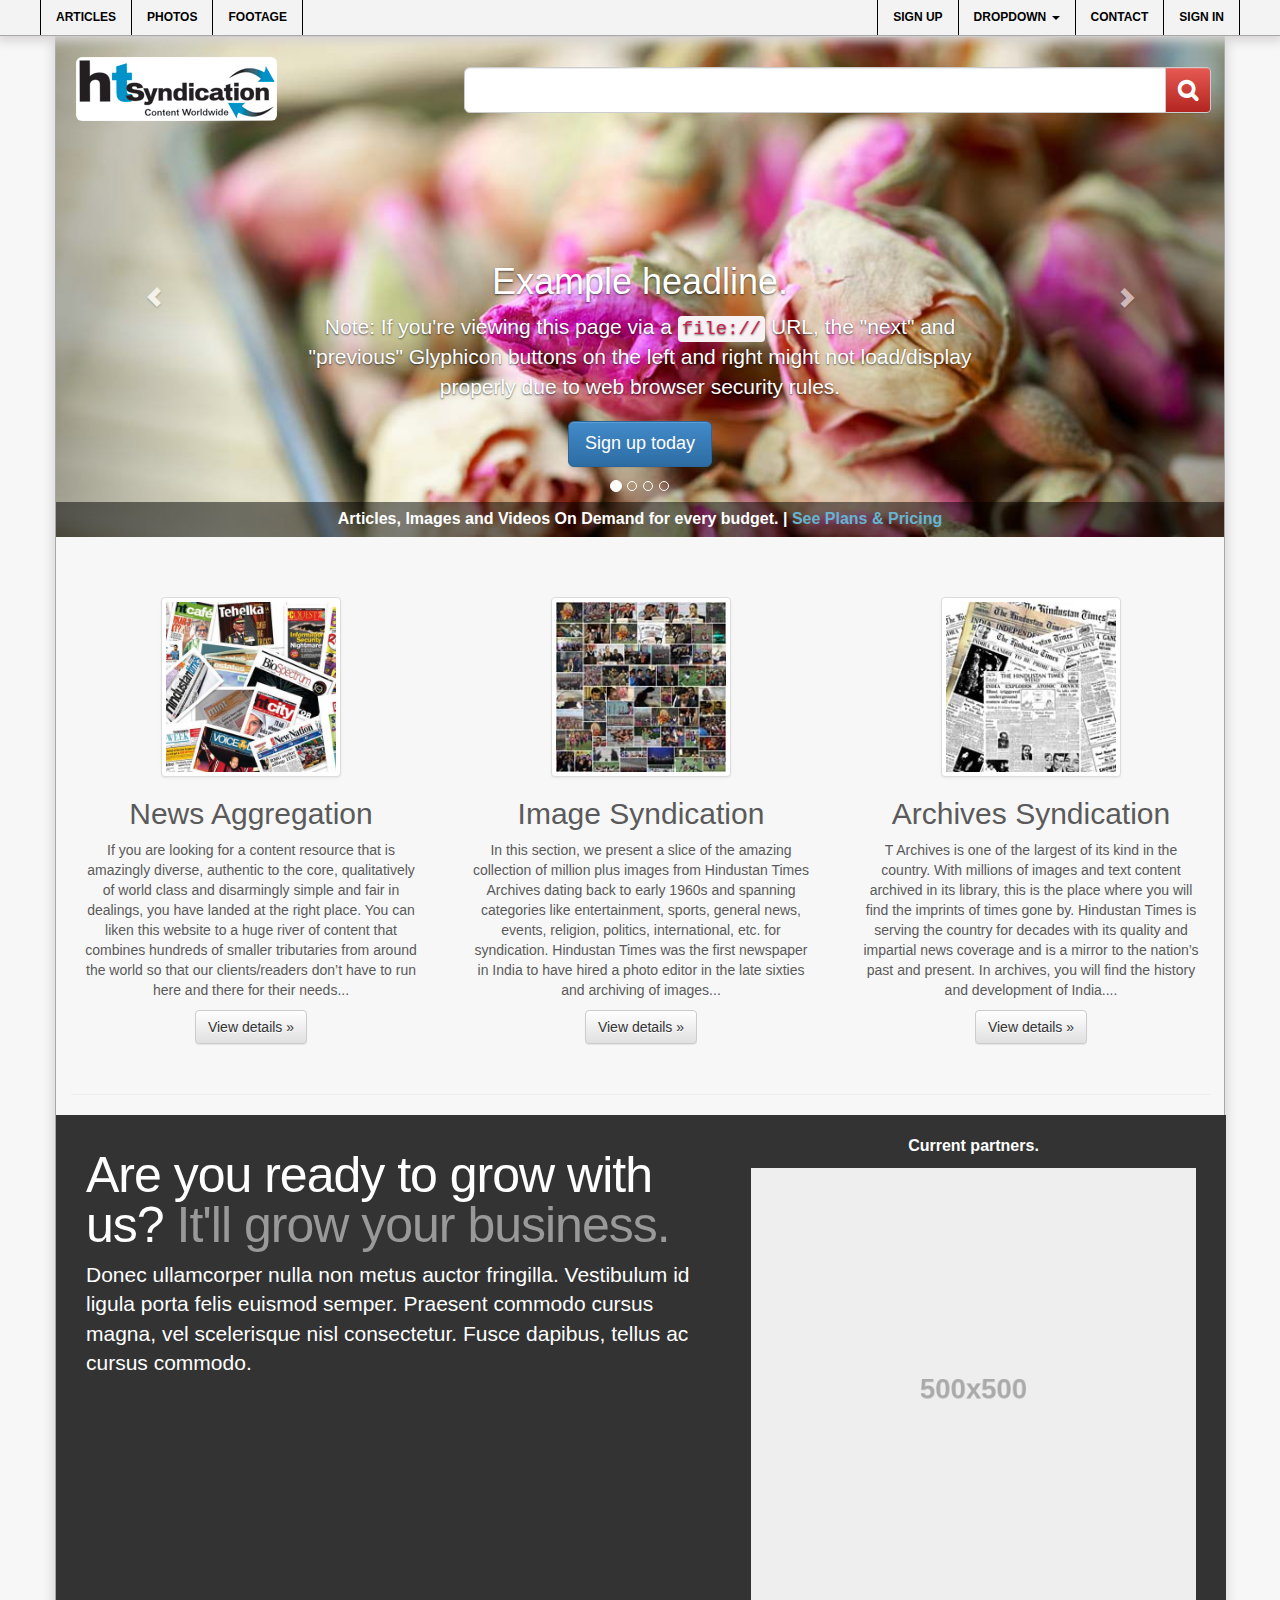
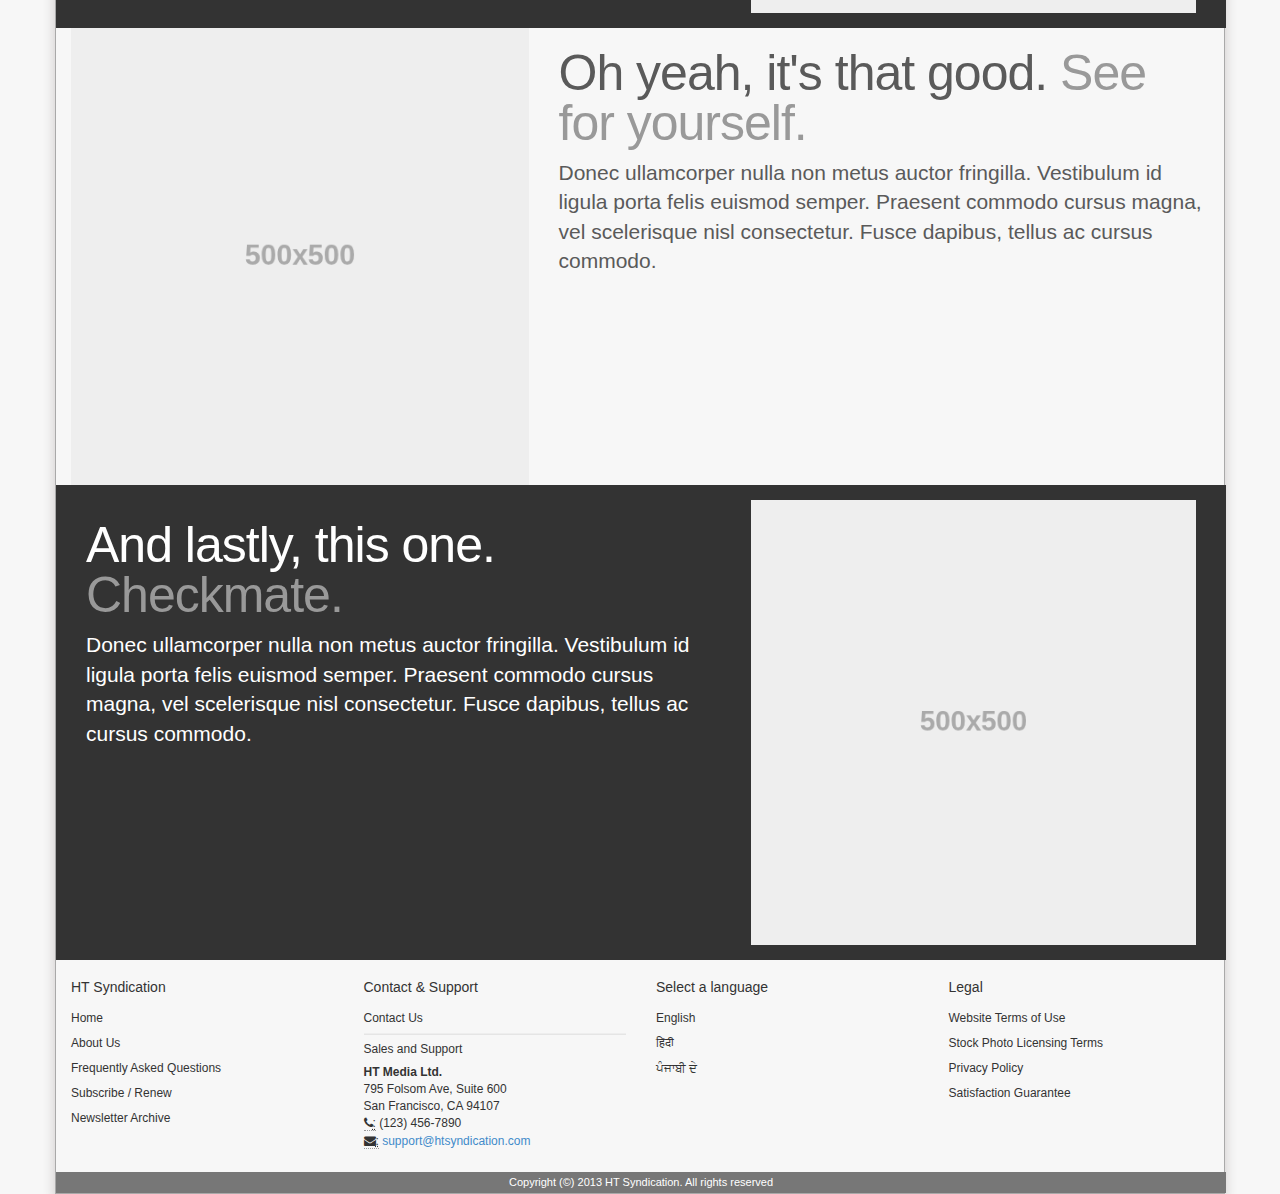
<file: index.html>
<!DOCTYPE html>
<html lang="en">
  <head>
    <meta charset="utf-8">
    <meta http-equiv="X-UA-Compatible" content="IE=edge">
    <meta name="viewport" content="width=device-width, initial-scale=1">
    <meta name="description" content="">
    <meta name="author" content="">
    <link rel="shortcut icon" href="ico/favicon.ico">
    <title>HT Syndication Template</title>

    <!-- Bootstrap core CSS -->
    <link href="css/bootstrap.css" rel="stylesheet">
		<link href="css/bootstrap-theme.css" rel="stylesheet" type="text/css">
		<link href="css/font-awesome.css" rel="stylesheet" type="text/css">

    <!-- HTML5 shim and Respond.js IE8 support of HTML5 elements and media queries -->
    <!--[if lt IE 9]>
      <script src="https://oss.maxcdn.com/libs/html5shiv/3.7.0/html5shiv.js"></script>
      <script src="https://oss.maxcdn.com/libs/respond.js/1.4.2/respond.min.js"></script>
    <![endif]-->

    <!-- Custom styles for this template -->
    <link href="css/main.css" rel="stylesheet">
  </head>
<!-- NAVBAR
================================================== -->
  <body>
    <div class="navbar-top-wrapper">
			<div class="navbar navbar-top-inverse navbar-static-top">
				<div class="container">
					<div class="navbar-header">
						<button type="button" class="navbar-toggle" data-toggle="collapse" data-target=".navbar-top-collapse">
							<span class="sr-only">Toggle navigation</span>
							<span class="icon-bar"></span>
							<span class="icon-bar"></span>
							<span class="icon-bar"></span>
						</button>
						<a class="navbar-brand visible-xs" href="#">TOP MENU</a>
					</div>
					<div class="navbar-top-collapse navbar-collapse collapse">
						<ul class="nav navbar-nav navbar-left c-types">
							<li><a href="inner.html">ARTICLES</a></li>
							<li><a href="#">PHOTOS</a></li>
							<li><a href="#">FOOTAGE</a></li>
						</ul>
						<ul class="nav navbar-nav navbar-right c-types">
							<li><a href="#about">SIGN UP</a></li>
							<li class="dropdown">
								<a href="#" class="dropdown-toggle" data-toggle="dropdown">DROPDOWN <b class="caret"></b></a>
								<ul class="dropdown-menu">
									<li><a href="#">Action</a></li>
									<li><a href="#">Another action</a></li>
									<li><a href="#">Something else here</a></li>
									<li class="divider"></li>
									<li class="dropdown-header">Nav header</li>
									<li><a href="#">Separated link</a></li>
									<li><a href="#">One more separated link</a></li>
								</ul>
							</li>
							<li><a href="#contact">CONTACT</a></li>
							<li><a href="#">SIGN IN</a></li>
						</ul>
					</div>
				</div>
			</div>
    </div>
		<div class="container body-container">
			<div class="row">
				<div class="col-lg-12">
					<div class="container logo-container">
						<div class="row">
							<div class="col-xs-12 col-sm-4 col-lg-4">
								<div class="logo"><a href="#"><img src="img/logo.png" class="img-rounded" /></a></div>
							</div><!-- /.col-lg-6 -->
							<div class="col-xs-11 col-sm-8 col-lg-8">
								<div class="input-group search-btn-group">
									<input type="text" class="form-control input-lg">
									<span class="input-group-btn">
										<button class="btn btn-default input-lg search-btn" type="button"><i class="fa fa-search"></i></button>
									</span>
								</div><!-- /input-group -->
							</div><!-- /.col-lg-6 -->
						</div><!-- /.row -->
					</div>
					
					<!-- Carousel
					================================================== -->
					<div id="myCarousel" class="carousel slide" data-ride="carousel">
						<!-- Indicators -->
						<ol class="carousel-indicators">
							<li data-target="#myCarousel" data-slide-to="0" class="active"></li>
							<li data-target="#myCarousel" data-slide-to="1"></li>
							<li data-target="#myCarousel" data-slide-to="2"></li>
							<li data-target="#myCarousel" data-slide-to="3"></li>
						</ol>
						<div class="carousel-footer-text">Articles, Images and Videos On Demand for every budget. | <a href="#">See Plans &amp; Pricing</a></div>
						<div class="carousel-inner">
							<div class="item active">
								<img src="img/slides/slide1.jpg" alt="First slide">
								<div class="container">
									<div class="carousel-caption">
										<h1>Example headline.</h1>
										<p>Note: If you're viewing this page via a <code>file://</code> URL, the "next" and "previous" Glyphicon buttons on the left and right might not load/display properly due to web browser security rules.</p>
										<p><a class="btn btn-lg btn-primary" href="#" role="button">Sign up today</a></p>
									</div>
								</div>
							</div>
							<div class="item">
								<img src="img/slides/slide2.jpg" alt="Second slide">
								<div class="container">
									<div class="carousel-caption">
										<h1>Another example headline.</h1>
										<p>Cras justo odio, dapibus ac facilisis in, egestas eget quam. Donec id elit non mi porta gravida at eget metus. Nullam id dolor id nibh ultricies vehicula ut id elit.</p>
										<p><a class="btn btn-lg btn-primary" href="#" role="button">Learn more</a></p>
									</div>
								</div>
							</div>
							<div class="item">
								<img src="img/slides/slide3.jpg" alt="Third slide">
								<div class="container">
									<div class="carousel-caption">
										<h1>One more for good measure.</h1>
										<p>Cras justo odio, dapibus ac facilisis in, egestas eget quam. Donec id elit non mi porta gravida at eget metus. Nullam id dolor id nibh ultricies vehicula ut id elit.</p>
										<p><a class="btn btn-lg btn-primary" href="#" role="button">Browse gallery</a></p>
									</div>
								</div>
							</div>
							<div class="item">
								<img src="img/slides/slide4.jpg" alt="Fourth slide">
								<div class="container">
									<div class="carousel-caption">
										<h1>One more for good measure.</h1>
										<p>Cras justo odio, dapibus ac facilisis in, egestas eget quam. Donec id elit non mi porta gravida at eget metus. Nullam id dolor id nibh ultricies vehicula ut id elit.</p>
										<p><a class="btn btn-lg btn-primary" href="#" role="button">Browse gallery</a></p>
									</div>
								</div>
							</div>
						</div>
						<a class="left carousel-control" href="#myCarousel" data-slide="prev"><span class="glyphicon glyphicon-chevron-left"></span></a>
						<a class="right carousel-control" href="#myCarousel" data-slide="next"><span class="glyphicon glyphicon-chevron-right"></span></a>
					</div><!-- /.carousel -->
				</div>
				<!--div class="row">
					<div class="col-lg-12">
						<div class="navbar-wrapper">
							<div class="container">
								<div class="navbar" role="navigation">
									<div class="navbar-header">
										<button type="button" class="navbar-toggle" style="color:#000000;" data-toggle="collapse" data-target=".body-navbar-collapse">
											<span class="sr-only">Toggle navigation</span>
											<span class="icon-bar"></span>
											<span class="icon-bar"></span>
											<span class="icon-bar"></span>
										</button>
										<a class="navbar-brand logo" href="#">HT Syndication</a>
									</div>
									<div class="body-navbar-collapse navbar-collapse collapse">
										<ul class="nav navbar-nav">
											<li class="active"><a href="#">Home</a></li>
											<li><a href="#about">About</a></li>
											<li><a href="#contact">Contact</a></li>
											<li class="dropdown">
												<a href="#" class="dropdown-toggle" data-toggle="dropdown">Dropdown <b class="caret"></b></a>
												<ul class="dropdown-menu">
													<li><a href="#">Action</a></li>
													<li><a href="#">Another action</a></li>
													<li><a href="#">Something else here</a></li>
													<li class="divider"></li>
													<li class="dropdown-header">Nav header</li>
													<li><a href="#">Separated link</a></li>
													<li><a href="#">One more separated link</a></li>
												</ul>
											</li>
										</ul>
									</div>
								</div>
							</div>
						</div>
					</div>
				</div-->
			</div>
	
			<!-- Marketing messaging and featurettes
			================================================== -->
			<!-- Wrap the rest of the page in another container to center all the content. -->
			<div class="container">
				<!-- Three columns of text below the carousel -->
				<div class="row marketing">
					<div class="col-lg-4">
						<img class="img-thumbnail big-menu-img" src="img/publication_collage.jpg" alt="News stories" title="News stories">
						<h2>News Aggregation</h2>
						<p>If you are looking for a content resource that is amazingly diverse, authentic to the core, qualitatively of world class and disarmingly simple and fair in dealings, you have landed at the right place. You can liken this website to a huge river of content that combines hundreds of smaller tributaries from around the world so that our clients/readers don’t have to run here and there for their needs...</p>
						<p><a class="btn btn-default" href="#" role="button">View details &raquo;</a></p>
					</div><!-- /.col-lg-4 -->
					<div class="col-lg-4">
						<img class="img-thumbnail big-menu-img" src="img/image-collarge-180.jpg" alt="Currnet Event Images" title="Currnet Event Images">
						<h2>Image Syndication</h2>
						<p>In this section, we present a slice of the amazing collection of million plus images from Hindustan Times Archives dating back to early 1960s and spanning categories like entertainment, sports, general news, events, religion, politics, international, etc. for syndication.
Hindustan Times was the first newspaper in India to have hired a photo editor in the late sixties and archiving of images...</p>
						<p><a class="btn btn-default" href="#" role="button">View details &raquo;</a></p>
					</div><!-- /.col-lg-4 -->
					<div class="col-lg-4">
						<img class="img-thumbnail big-menu-img" src="img/archive.jpg" alt="Archive News and Images" title="Archive News and Images">
						<h2>Archives Syndication</h2>
						<p>T Archives is one of the largest of its kind in the country. With millions of images and text content archived in its library, this is the place where you will find the imprints of times gone by. Hindustan Times is serving the country for decades with its quality and impartial news coverage and is a mirror to the nation’s past and present. In archives, you will find the history and development of India....</p>
						<p><a class="btn btn-default" href="#" role="button">View details &raquo;</a></p>
					</div><!-- /.col-lg-4 -->
				</div><!-- /.row -->
	
	
				<!-- START THE FEATURETTES -->
	
				<hr class="featurette-divider">
	
				<div class="row featurette">
					<div class="col-md-7">
						<h2 class="featurette-heading">Are you ready to grow with us? <span class="text-muted">It'll grow your business.</span></h2>
						<p class="lead">Donec ullamcorper nulla non metus auctor fringilla. Vestibulum id ligula porta felis euismod semper. Praesent commodo cursus magna, vel scelerisque nisl consectetur. Fusce dapibus, tellus ac cursus commodo.</p>
					</div>
					<div class="col-md-5">
						<div class="image-heading">Current partners.</div>
						<img class="featurette-image img-responsive" data-src="holder.js/500x500/auto" alt="Generic placeholder image">
					</div>
				</div>
	
				<div class="row">
					<div class="col-md-5">
						<img class="featurette-image img-responsive" data-src="holder.js/500x500/auto" alt="Generic placeholder image">
					</div>
					<div class="col-md-7">
						<h2 class="featurette-heading">Oh yeah, it's that good. <span class="text-muted">See for yourself.</span></h2>
						<p class="lead">Donec ullamcorper nulla non metus auctor fringilla. Vestibulum id ligula porta felis euismod semper. Praesent commodo cursus magna, vel scelerisque nisl consectetur. Fusce dapibus, tellus ac cursus commodo.</p>
					</div>
				</div>
	
				<div class="row featurette">
					<div class="col-md-7">
						<h2 class="featurette-heading">And lastly, this one. <span class="text-muted">Checkmate.</span></h2>
						<p class="lead">Donec ullamcorper nulla non metus auctor fringilla. Vestibulum id ligula porta felis euismod semper. Praesent commodo cursus magna, vel scelerisque nisl consectetur. Fusce dapibus, tellus ac cursus commodo.</p>
					</div>
					<div class="col-md-5">
						<img class="featurette-image img-responsive" data-src="holder.js/500x500/auto" alt="Generic placeholder image">
					</div>
				</div>
				<!-- /END THE FEATURETTES -->
				<!-- FOOTER -->
				<footer>
					<div class="row">
						<div class="col-sm-6 col-md-3">
							<h3 class="footer-title">HT Syndication</h3>
							<ul class="nav footer-nav">
								<li><a href="#">Home</a></li>
								<li><a href="#">About Us</a></li>
								<li><a href="#">Frequently Asked Questions</a></li>
								<li><a href="#">Subscribe / Renew</a></li>
								<li><a href="#">Newsletter Archive</a></li>
							</ul>
						</div>
						<div class="col-sm-6 col-md-3">
							<h3 class="footer-title">Contact &amp; Support</h3>
							<ul class="nav footer-nav">
								<li><a href="#">Contact Us</a></li>
								<li class="divider"><hr class="nav-divider" /></li>
								<li><a href="#">Sales and Support</a></li>
								<li>
									<address>
										<strong>HT Media Ltd.</strong><br>
										795 Folsom Ave, Suite 600<br>
										San Francisco, CA 94107<br>
										<abbr title="Phone"><i class="fa fa-phone"></i>:</abbr> (123) 456-7890<br>
										<abbr title="E-Mail"><i class="fa fa-envelope"></i>:</abbr> <a href="mailto:#">support@htsyndication.com</a>
									</address>
								</li>
							</ul>
						</div>
						<div class="col-sm-6 col-md-3">
							<h3 class="footer-title">Select a language</h3>
							<ul class="nav footer-nav">
								<li><a href="#">English</a></li>
								<li><a href="#">हिंदी</a></li>
								<li><a href="#">ਪੰਜਾਬੀ ਦੇ</a></li>
							</ul>
						</div>
						<div class="col-sm-6 col-md-3">
							<h3 class="footer-title">Legal</h3>
							<ul class="nav footer-nav">
								<li><a href="#">Website Terms of Use</a></li>
								<li><a href="#">Stock Photo Licensing Terms</a></li>
								<li><a href="#">Privacy Policy</a></li>
								<li><a href="#">Satisfaction Guarantee</a></li>
							</ul>
						</div>
					</div>
					<div class="row bottom-most-footer">
						<div class="col-sm-12"><p class="copyright text-center">Copyright (&copy;) 2013 HT Syndication. All rights reserved</p></div>
					</div>
				</footer>
	
			</div><!-- /.container -->
		</div>

    <!-- Bootstrap core JavaScript
    ================================================== -->
    <!-- Placed at the end of the document so the pages load faster -->
    <script src="https://code.jquery.com/jquery-1.10.2.min.js"></script>
    <script src="js/bootstrap.min.js"></script>
		<script src="js/docs.min.js"></script>
  </body>
</html>
</file>
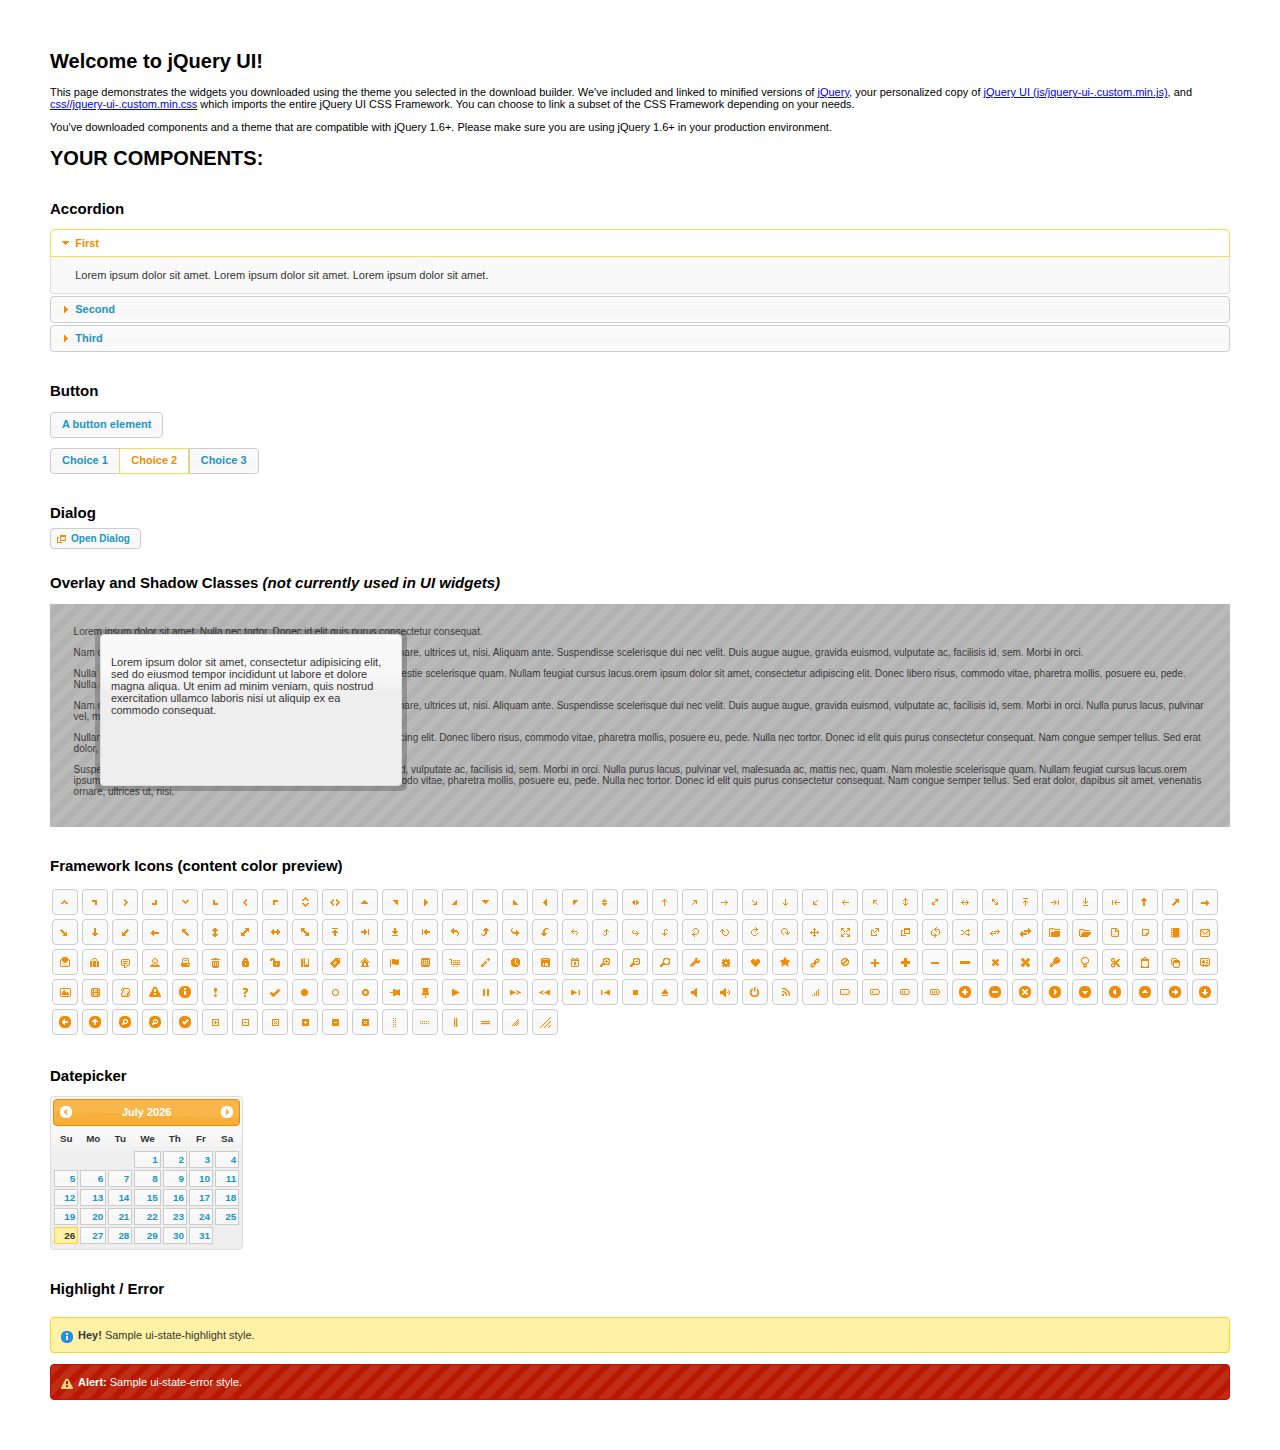
<file: sample/jquery-ui-1.9.2.custom/index.html>
<!doctype html>
<html lang="us">
<head>
	<meta charset="utf-8">
	<title>jQuery UI Example Page</title>
	<link href="css/ui-lightness/jquery-ui-1.9.2.custom.css" rel="stylesheet">
	<script src="js/jquery-1.8.3.js"></script>
	<script src="js/jquery-ui-1.9.2.custom.js"></script>
	<script>
	$(function() {
		
		$( "#accordion" ).accordion();
		

		

		
		$( "#button" ).button();
		$( "#radioset" ).buttonset();
		

		

		
		$( "#dialog" ).dialog({
			autoOpen: false,
			width: 400,
			buttons: [
				{
					text: "Ok",
					click: function() {
						$( this ).dialog( "close" );
					}
				},
				{
					text: "Cancel",
					click: function() {
						$( this ).dialog( "close" );
					}
				}
			]
		});

		// Link to open the dialog
		$( "#dialog-link" ).click(function( event ) {
			$( "#dialog" ).dialog( "open" );
			event.preventDefault();
		});
		

		
		$( "#datepicker" ).datepicker({
			inline: true
		});
		

		

		

		// Hover states on the static widgets
		$( "#dialog-link, #icons li" ).hover(
			function() {
				$( this ).addClass( "ui-state-hover" );
			},
			function() {
				$( this ).removeClass( "ui-state-hover" );
			}
		);
	});
	</script>
	<style>
	body{
		font: 62.5% "Trebuchet MS", sans-serif;
		margin: 50px;
	}
	.demoHeaders {
		margin-top: 2em;
	}
	#dialog-link {
		padding: .4em 1em .4em 20px;
		text-decoration: none;
		position: relative;
	}
	#dialog-link span.ui-icon {
		margin: 0 5px 0 0;
		position: absolute;
		left: .2em;
		top: 50%;
		margin-top: -8px;
	}
	#icons {
		margin: 0;
		padding: 0;
	}
	#icons li {
		margin: 2px;
		position: relative;
		padding: 4px 0;
		cursor: pointer;
		float: left;
		list-style: none;
	}
	#icons span.ui-icon {
		float: left;
		margin: 0 4px;
	}
	.fakewindowcontain .ui-widget-overlay {
		position: absolute;
	}
	</style>
</head>
<body>

<h1>Welcome to jQuery UI!</h1>

<div class="ui-widget">
	<p>This page demonstrates the widgets you downloaded using the theme you selected in the download builder. We've included and linked to minified versions of <a href="js/jquery-1.8.3.js">jQuery</a>, your personalized copy of <a href="js/jquery-ui-.custom.min.js">jQuery UI (js/jquery-ui-.custom.min.js)</a>, and <a href="css//jquery-ui-.custom.min.css">css//jquery-ui-.custom.min.css</a> which imports the entire jQuery UI CSS Framework. You can choose to link a subset of the CSS Framework depending on your needs. </p>
	<p>You've downloaded components and a theme that are compatible with jQuery 1.6+. Please make sure you are using jQuery 1.6+ in your production environment.</p>
</div>

<h1>YOUR COMPONENTS:</h1>


<!-- Accordion -->
<h2 class="demoHeaders">Accordion</h2>
<div id="accordion">
	<h3>First</h3>
	<div>Lorem ipsum dolor sit amet. Lorem ipsum dolor sit amet. Lorem ipsum dolor sit amet.</div>
	<h3>Second</h3>
	<div>Phasellus mattis tincidunt nibh.</div>
	<h3>Third</h3>
	<div>Nam dui erat, auctor a, dignissim quis.</div>
</div>





<!-- Button -->
<h2 class="demoHeaders">Button</h2>
<button id="button">A button element</button>
<form style="margin-top: 1em;">
	<div id="radioset">
		<input type="radio" id="radio1" name="radio"><label for="radio1">Choice 1</label>
		<input type="radio" id="radio2" name="radio" checked="checked"><label for="radio2">Choice 2</label>
		<input type="radio" id="radio3" name="radio"><label for="radio3">Choice 3</label>
	</div>
</form>





<!-- Dialog NOTE: Dialog is not generated by UI in this demo so it can be visually styled in themeroller-->
<h2 class="demoHeaders">Dialog</h2>
<p><a href="#" id="dialog-link" class="ui-state-default ui-corner-all"><span class="ui-icon ui-icon-newwin"></span>Open Dialog</a></p>

<h2 class="demoHeaders">Overlay and Shadow Classes <em>(not currently used in UI widgets)</em></h2>
<div style="position: relative; width: 96%; height: 200px; padding:1% 2%; overflow:hidden;" class="fakewindowcontain">
	<p>Lorem ipsum dolor sit amet,  Nulla nec tortor. Donec id elit quis purus consectetur consequat. </p><p>Nam congue semper tellus. Sed erat dolor, dapibus sit amet, venenatis ornare, ultrices ut, nisi. Aliquam ante. Suspendisse scelerisque dui nec velit. Duis augue augue, gravida euismod, vulputate ac, facilisis id, sem. Morbi in orci. </p><p>Nulla purus lacus, pulvinar vel, malesuada ac, mattis nec, quam. Nam molestie scelerisque quam. Nullam feugiat cursus lacus.orem ipsum dolor sit amet, consectetur adipiscing elit. Donec libero risus, commodo vitae, pharetra mollis, posuere eu, pede. Nulla nec tortor. Donec id elit quis purus consectetur consequat. </p><p>Nam congue semper tellus. Sed erat dolor, dapibus sit amet, venenatis ornare, ultrices ut, nisi. Aliquam ante. Suspendisse scelerisque dui nec velit. Duis augue augue, gravida euismod, vulputate ac, facilisis id, sem. Morbi in orci. Nulla purus lacus, pulvinar vel, malesuada ac, mattis nec, quam. Nam molestie scelerisque quam. </p><p>Nullam feugiat cursus lacus.orem ipsum dolor sit amet, consectetur adipiscing elit. Donec libero risus, commodo vitae, pharetra mollis, posuere eu, pede. Nulla nec tortor. Donec id elit quis purus consectetur consequat. Nam congue semper tellus. Sed erat dolor, dapibus sit amet, venenatis ornare, ultrices ut, nisi. Aliquam ante. </p><p>Suspendisse scelerisque dui nec velit. Duis augue augue, gravida euismod, vulputate ac, facilisis id, sem. Morbi in orci. Nulla purus lacus, pulvinar vel, malesuada ac, mattis nec, quam. Nam molestie scelerisque quam. Nullam feugiat cursus lacus.orem ipsum dolor sit amet, consectetur adipiscing elit. Donec libero risus, commodo vitae, pharetra mollis, posuere eu, pede. Nulla nec tortor. Donec id elit quis purus consectetur consequat. Nam congue semper tellus. Sed erat dolor, dapibus sit amet, venenatis ornare, ultrices ut, nisi. </p>

	<!-- ui-dialog -->
	<div class="ui-overlay"><div class="ui-widget-overlay"></div><div class="ui-widget-shadow ui-corner-all" style="width: 302px; height: 152px; position: absolute; left: 50px; top: 30px;"></div></div>
	<div style="position: absolute; width: 280px; height: 130px;left: 50px; top: 30px; padding: 10px;" class="ui-widget ui-widget-content ui-corner-all">
		<div class="ui-dialog-content ui-widget-content" style="background: none; border: 0;">
			<p>Lorem ipsum dolor sit amet, consectetur adipisicing elit, sed do eiusmod tempor incididunt ut labore et dolore magna aliqua. Ut enim ad minim veniam, quis nostrud exercitation ullamco laboris nisi ut aliquip ex ea commodo consequat.</p>
		</div>
	</div>

</div>

<!-- ui-dialog -->
<div id="dialog" title="Dialog Title">
	<p>Lorem ipsum dolor sit amet, consectetur adipisicing elit, sed do eiusmod tempor incididunt ut labore et dolore magna aliqua. Ut enim ad minim veniam, quis nostrud exercitation ullamco laboris nisi ut aliquip ex ea commodo consequat.</p>
</div>



<h2 class="demoHeaders">Framework Icons (content color preview)</h2>
<ul id="icons" class="ui-widget ui-helper-clearfix">
	<li class="ui-state-default ui-corner-all" title=".ui-icon-carat-1-n"><span class="ui-icon ui-icon-carat-1-n"></span></li>
	<li class="ui-state-default ui-corner-all" title=".ui-icon-carat-1-ne"><span class="ui-icon ui-icon-carat-1-ne"></span></li>
	<li class="ui-state-default ui-corner-all" title=".ui-icon-carat-1-e"><span class="ui-icon ui-icon-carat-1-e"></span></li>
	<li class="ui-state-default ui-corner-all" title=".ui-icon-carat-1-se"><span class="ui-icon ui-icon-carat-1-se"></span></li>
	<li class="ui-state-default ui-corner-all" title=".ui-icon-carat-1-s"><span class="ui-icon ui-icon-carat-1-s"></span></li>
	<li class="ui-state-default ui-corner-all" title=".ui-icon-carat-1-sw"><span class="ui-icon ui-icon-carat-1-sw"></span></li>
	<li class="ui-state-default ui-corner-all" title=".ui-icon-carat-1-w"><span class="ui-icon ui-icon-carat-1-w"></span></li>
	<li class="ui-state-default ui-corner-all" title=".ui-icon-carat-1-nw"><span class="ui-icon ui-icon-carat-1-nw"></span></li>
	<li class="ui-state-default ui-corner-all" title=".ui-icon-carat-2-n-s"><span class="ui-icon ui-icon-carat-2-n-s"></span></li>
	<li class="ui-state-default ui-corner-all" title=".ui-icon-carat-2-e-w"><span class="ui-icon ui-icon-carat-2-e-w"></span></li>
	<li class="ui-state-default ui-corner-all" title=".ui-icon-triangle-1-n"><span class="ui-icon ui-icon-triangle-1-n"></span></li>
	<li class="ui-state-default ui-corner-all" title=".ui-icon-triangle-1-ne"><span class="ui-icon ui-icon-triangle-1-ne"></span></li>
	<li class="ui-state-default ui-corner-all" title=".ui-icon-triangle-1-e"><span class="ui-icon ui-icon-triangle-1-e"></span></li>
	<li class="ui-state-default ui-corner-all" title=".ui-icon-triangle-1-se"><span class="ui-icon ui-icon-triangle-1-se"></span></li>
	<li class="ui-state-default ui-corner-all" title=".ui-icon-triangle-1-s"><span class="ui-icon ui-icon-triangle-1-s"></span></li>
	<li class="ui-state-default ui-corner-all" title=".ui-icon-triangle-1-sw"><span class="ui-icon ui-icon-triangle-1-sw"></span></li>
	<li class="ui-state-default ui-corner-all" title=".ui-icon-triangle-1-w"><span class="ui-icon ui-icon-triangle-1-w"></span></li>
	<li class="ui-state-default ui-corner-all" title=".ui-icon-triangle-1-nw"><span class="ui-icon ui-icon-triangle-1-nw"></span></li>
	<li class="ui-state-default ui-corner-all" title=".ui-icon-triangle-2-n-s"><span class="ui-icon ui-icon-triangle-2-n-s"></span></li>
	<li class="ui-state-default ui-corner-all" title=".ui-icon-triangle-2-e-w"><span class="ui-icon ui-icon-triangle-2-e-w"></span></li>
	<li class="ui-state-default ui-corner-all" title=".ui-icon-arrow-1-n"><span class="ui-icon ui-icon-arrow-1-n"></span></li>
	<li class="ui-state-default ui-corner-all" title=".ui-icon-arrow-1-ne"><span class="ui-icon ui-icon-arrow-1-ne"></span></li>
	<li class="ui-state-default ui-corner-all" title=".ui-icon-arrow-1-e"><span class="ui-icon ui-icon-arrow-1-e"></span></li>
	<li class="ui-state-default ui-corner-all" title=".ui-icon-arrow-1-se"><span class="ui-icon ui-icon-arrow-1-se"></span></li>
	<li class="ui-state-default ui-corner-all" title=".ui-icon-arrow-1-s"><span class="ui-icon ui-icon-arrow-1-s"></span></li>
	<li class="ui-state-default ui-corner-all" title=".ui-icon-arrow-1-sw"><span class="ui-icon ui-icon-arrow-1-sw"></span></li>
	<li class="ui-state-default ui-corner-all" title=".ui-icon-arrow-1-w"><span class="ui-icon ui-icon-arrow-1-w"></span></li>
	<li class="ui-state-default ui-corner-all" title=".ui-icon-arrow-1-nw"><span class="ui-icon ui-icon-arrow-1-nw"></span></li>
	<li class="ui-state-default ui-corner-all" title=".ui-icon-arrow-2-n-s"><span class="ui-icon ui-icon-arrow-2-n-s"></span></li>
	<li class="ui-state-default ui-corner-all" title=".ui-icon-arrow-2-ne-sw"><span class="ui-icon ui-icon-arrow-2-ne-sw"></span></li>
	<li class="ui-state-default ui-corner-all" title=".ui-icon-arrow-2-e-w"><span class="ui-icon ui-icon-arrow-2-e-w"></span></li>
	<li class="ui-state-default ui-corner-all" title=".ui-icon-arrow-2-se-nw"><span class="ui-icon ui-icon-arrow-2-se-nw"></span></li>
	<li class="ui-state-default ui-corner-all" title=".ui-icon-arrowstop-1-n"><span class="ui-icon ui-icon-arrowstop-1-n"></span></li>
	<li class="ui-state-default ui-corner-all" title=".ui-icon-arrowstop-1-e"><span class="ui-icon ui-icon-arrowstop-1-e"></span></li>
	<li class="ui-state-default ui-corner-all" title=".ui-icon-arrowstop-1-s"><span class="ui-icon ui-icon-arrowstop-1-s"></span></li>
	<li class="ui-state-default ui-corner-all" title=".ui-icon-arrowstop-1-w"><span class="ui-icon ui-icon-arrowstop-1-w"></span></li>
	<li class="ui-state-default ui-corner-all" title=".ui-icon-arrowthick-1-n"><span class="ui-icon ui-icon-arrowthick-1-n"></span></li>
	<li class="ui-state-default ui-corner-all" title=".ui-icon-arrowthick-1-ne"><span class="ui-icon ui-icon-arrowthick-1-ne"></span></li>
	<li class="ui-state-default ui-corner-all" title=".ui-icon-arrowthick-1-e"><span class="ui-icon ui-icon-arrowthick-1-e"></span></li>
	<li class="ui-state-default ui-corner-all" title=".ui-icon-arrowthick-1-se"><span class="ui-icon ui-icon-arrowthick-1-se"></span></li>
	<li class="ui-state-default ui-corner-all" title=".ui-icon-arrowthick-1-s"><span class="ui-icon ui-icon-arrowthick-1-s"></span></li>
	<li class="ui-state-default ui-corner-all" title=".ui-icon-arrowthick-1-sw"><span class="ui-icon ui-icon-arrowthick-1-sw"></span></li>
	<li class="ui-state-default ui-corner-all" title=".ui-icon-arrowthick-1-w"><span class="ui-icon ui-icon-arrowthick-1-w"></span></li>
	<li class="ui-state-default ui-corner-all" title=".ui-icon-arrowthick-1-nw"><span class="ui-icon ui-icon-arrowthick-1-nw"></span></li>
	<li class="ui-state-default ui-corner-all" title=".ui-icon-arrowthick-2-n-s"><span class="ui-icon ui-icon-arrowthick-2-n-s"></span></li>
	<li class="ui-state-default ui-corner-all" title=".ui-icon-arrowthick-2-ne-sw"><span class="ui-icon ui-icon-arrowthick-2-ne-sw"></span></li>
	<li class="ui-state-default ui-corner-all" title=".ui-icon-arrowthick-2-e-w"><span class="ui-icon ui-icon-arrowthick-2-e-w"></span></li>
	<li class="ui-state-default ui-corner-all" title=".ui-icon-arrowthick-2-se-nw"><span class="ui-icon ui-icon-arrowthick-2-se-nw"></span></li>
	<li class="ui-state-default ui-corner-all" title=".ui-icon-arrowthickstop-1-n"><span class="ui-icon ui-icon-arrowthickstop-1-n"></span></li>
	<li class="ui-state-default ui-corner-all" title=".ui-icon-arrowthickstop-1-e"><span class="ui-icon ui-icon-arrowthickstop-1-e"></span></li>
	<li class="ui-state-default ui-corner-all" title=".ui-icon-arrowthickstop-1-s"><span class="ui-icon ui-icon-arrowthickstop-1-s"></span></li>
	<li class="ui-state-default ui-corner-all" title=".ui-icon-arrowthickstop-1-w"><span class="ui-icon ui-icon-arrowthickstop-1-w"></span></li>
	<li class="ui-state-default ui-corner-all" title=".ui-icon-arrowreturnthick-1-w"><span class="ui-icon ui-icon-arrowreturnthick-1-w"></span></li>
	<li class="ui-state-default ui-corner-all" title=".ui-icon-arrowreturnthick-1-n"><span class="ui-icon ui-icon-arrowreturnthick-1-n"></span></li>
	<li class="ui-state-default ui-corner-all" title=".ui-icon-arrowreturnthick-1-e"><span class="ui-icon ui-icon-arrowreturnthick-1-e"></span></li>
	<li class="ui-state-default ui-corner-all" title=".ui-icon-arrowreturnthick-1-s"><span class="ui-icon ui-icon-arrowreturnthick-1-s"></span></li>
	<li class="ui-state-default ui-corner-all" title=".ui-icon-arrowreturn-1-w"><span class="ui-icon ui-icon-arrowreturn-1-w"></span></li>
	<li class="ui-state-default ui-corner-all" title=".ui-icon-arrowreturn-1-n"><span class="ui-icon ui-icon-arrowreturn-1-n"></span></li>
	<li class="ui-state-default ui-corner-all" title=".ui-icon-arrowreturn-1-e"><span class="ui-icon ui-icon-arrowreturn-1-e"></span></li>
	<li class="ui-state-default ui-corner-all" title=".ui-icon-arrowreturn-1-s"><span class="ui-icon ui-icon-arrowreturn-1-s"></span></li>
	<li class="ui-state-default ui-corner-all" title=".ui-icon-arrowrefresh-1-w"><span class="ui-icon ui-icon-arrowrefresh-1-w"></span></li>
	<li class="ui-state-default ui-corner-all" title=".ui-icon-arrowrefresh-1-n"><span class="ui-icon ui-icon-arrowrefresh-1-n"></span></li>
	<li class="ui-state-default ui-corner-all" title=".ui-icon-arrowrefresh-1-e"><span class="ui-icon ui-icon-arrowrefresh-1-e"></span></li>
	<li class="ui-state-default ui-corner-all" title=".ui-icon-arrowrefresh-1-s"><span class="ui-icon ui-icon-arrowrefresh-1-s"></span></li>
	<li class="ui-state-default ui-corner-all" title=".ui-icon-arrow-4"><span class="ui-icon ui-icon-arrow-4"></span></li>
	<li class="ui-state-default ui-corner-all" title=".ui-icon-arrow-4-diag"><span class="ui-icon ui-icon-arrow-4-diag"></span></li>
	<li class="ui-state-default ui-corner-all" title=".ui-icon-extlink"><span class="ui-icon ui-icon-extlink"></span></li>
	<li class="ui-state-default ui-corner-all" title=".ui-icon-newwin"><span class="ui-icon ui-icon-newwin"></span></li>
	<li class="ui-state-default ui-corner-all" title=".ui-icon-refresh"><span class="ui-icon ui-icon-refresh"></span></li>
	<li class="ui-state-default ui-corner-all" title=".ui-icon-shuffle"><span class="ui-icon ui-icon-shuffle"></span></li>
	<li class="ui-state-default ui-corner-all" title=".ui-icon-transfer-e-w"><span class="ui-icon ui-icon-transfer-e-w"></span></li>
	<li class="ui-state-default ui-corner-all" title=".ui-icon-transferthick-e-w"><span class="ui-icon ui-icon-transferthick-e-w"></span></li>
	<li class="ui-state-default ui-corner-all" title=".ui-icon-folder-collapsed"><span class="ui-icon ui-icon-folder-collapsed"></span></li>
	<li class="ui-state-default ui-corner-all" title=".ui-icon-folder-open"><span class="ui-icon ui-icon-folder-open"></span></li>
	<li class="ui-state-default ui-corner-all" title=".ui-icon-document"><span class="ui-icon ui-icon-document"></span></li>
	<li class="ui-state-default ui-corner-all" title=".ui-icon-document-b"><span class="ui-icon ui-icon-document-b"></span></li>
	<li class="ui-state-default ui-corner-all" title=".ui-icon-note"><span class="ui-icon ui-icon-note"></span></li>
	<li class="ui-state-default ui-corner-all" title=".ui-icon-mail-closed"><span class="ui-icon ui-icon-mail-closed"></span></li>
	<li class="ui-state-default ui-corner-all" title=".ui-icon-mail-open"><span class="ui-icon ui-icon-mail-open"></span></li>
	<li class="ui-state-default ui-corner-all" title=".ui-icon-suitcase"><span class="ui-icon ui-icon-suitcase"></span></li>
	<li class="ui-state-default ui-corner-all" title=".ui-icon-comment"><span class="ui-icon ui-icon-comment"></span></li>
	<li class="ui-state-default ui-corner-all" title=".ui-icon-person"><span class="ui-icon ui-icon-person"></span></li>
	<li class="ui-state-default ui-corner-all" title=".ui-icon-print"><span class="ui-icon ui-icon-print"></span></li>
	<li class="ui-state-default ui-corner-all" title=".ui-icon-trash"><span class="ui-icon ui-icon-trash"></span></li>
	<li class="ui-state-default ui-corner-all" title=".ui-icon-locked"><span class="ui-icon ui-icon-locked"></span></li>
	<li class="ui-state-default ui-corner-all" title=".ui-icon-unlocked"><span class="ui-icon ui-icon-unlocked"></span></li>
	<li class="ui-state-default ui-corner-all" title=".ui-icon-bookmark"><span class="ui-icon ui-icon-bookmark"></span></li>
	<li class="ui-state-default ui-corner-all" title=".ui-icon-tag"><span class="ui-icon ui-icon-tag"></span></li>
	<li class="ui-state-default ui-corner-all" title=".ui-icon-home"><span class="ui-icon ui-icon-home"></span></li>
	<li class="ui-state-default ui-corner-all" title=".ui-icon-flag"><span class="ui-icon ui-icon-flag"></span></li>
	<li class="ui-state-default ui-corner-all" title=".ui-icon-calculator"><span class="ui-icon ui-icon-calculator"></span></li>
	<li class="ui-state-default ui-corner-all" title=".ui-icon-cart"><span class="ui-icon ui-icon-cart"></span></li>
	<li class="ui-state-default ui-corner-all" title=".ui-icon-pencil"><span class="ui-icon ui-icon-pencil"></span></li>
	<li class="ui-state-default ui-corner-all" title=".ui-icon-clock"><span class="ui-icon ui-icon-clock"></span></li>
	<li class="ui-state-default ui-corner-all" title=".ui-icon-disk"><span class="ui-icon ui-icon-disk"></span></li>
	<li class="ui-state-default ui-corner-all" title=".ui-icon-calendar"><span class="ui-icon ui-icon-calendar"></span></li>
	<li class="ui-state-default ui-corner-all" title=".ui-icon-zoomin"><span class="ui-icon ui-icon-zoomin"></span></li>
	<li class="ui-state-default ui-corner-all" title=".ui-icon-zoomout"><span class="ui-icon ui-icon-zoomout"></span></li>
	<li class="ui-state-default ui-corner-all" title=".ui-icon-search"><span class="ui-icon ui-icon-search"></span></li>
	<li class="ui-state-default ui-corner-all" title=".ui-icon-wrench"><span class="ui-icon ui-icon-wrench"></span></li>
	<li class="ui-state-default ui-corner-all" title=".ui-icon-gear"><span class="ui-icon ui-icon-gear"></span></li>
	<li class="ui-state-default ui-corner-all" title=".ui-icon-heart"><span class="ui-icon ui-icon-heart"></span></li>
	<li class="ui-state-default ui-corner-all" title=".ui-icon-star"><span class="ui-icon ui-icon-star"></span></li>
	<li class="ui-state-default ui-corner-all" title=".ui-icon-link"><span class="ui-icon ui-icon-link"></span></li>
	<li class="ui-state-default ui-corner-all" title=".ui-icon-cancel"><span class="ui-icon ui-icon-cancel"></span></li>
	<li class="ui-state-default ui-corner-all" title=".ui-icon-plus"><span class="ui-icon ui-icon-plus"></span></li>
	<li class="ui-state-default ui-corner-all" title=".ui-icon-plusthick"><span class="ui-icon ui-icon-plusthick"></span></li>
	<li class="ui-state-default ui-corner-all" title=".ui-icon-minus"><span class="ui-icon ui-icon-minus"></span></li>
	<li class="ui-state-default ui-corner-all" title=".ui-icon-minusthick"><span class="ui-icon ui-icon-minusthick"></span></li>
	<li class="ui-state-default ui-corner-all" title=".ui-icon-close"><span class="ui-icon ui-icon-close"></span></li>
	<li class="ui-state-default ui-corner-all" title=".ui-icon-closethick"><span class="ui-icon ui-icon-closethick"></span></li>
	<li class="ui-state-default ui-corner-all" title=".ui-icon-key"><span class="ui-icon ui-icon-key"></span></li>
	<li class="ui-state-default ui-corner-all" title=".ui-icon-lightbulb"><span class="ui-icon ui-icon-lightbulb"></span></li>
	<li class="ui-state-default ui-corner-all" title=".ui-icon-scissors"><span class="ui-icon ui-icon-scissors"></span></li>
	<li class="ui-state-default ui-corner-all" title=".ui-icon-clipboard"><span class="ui-icon ui-icon-clipboard"></span></li>
	<li class="ui-state-default ui-corner-all" title=".ui-icon-copy"><span class="ui-icon ui-icon-copy"></span></li>
	<li class="ui-state-default ui-corner-all" title=".ui-icon-contact"><span class="ui-icon ui-icon-contact"></span></li>
	<li class="ui-state-default ui-corner-all" title=".ui-icon-image"><span class="ui-icon ui-icon-image"></span></li>
	<li class="ui-state-default ui-corner-all" title=".ui-icon-video"><span class="ui-icon ui-icon-video"></span></li>
	<li class="ui-state-default ui-corner-all" title=".ui-icon-script"><span class="ui-icon ui-icon-script"></span></li>
	<li class="ui-state-default ui-corner-all" title=".ui-icon-alert"><span class="ui-icon ui-icon-alert"></span></li>
	<li class="ui-state-default ui-corner-all" title=".ui-icon-info"><span class="ui-icon ui-icon-info"></span></li>
	<li class="ui-state-default ui-corner-all" title=".ui-icon-notice"><span class="ui-icon ui-icon-notice"></span></li>
	<li class="ui-state-default ui-corner-all" title=".ui-icon-help"><span class="ui-icon ui-icon-help"></span></li>
	<li class="ui-state-default ui-corner-all" title=".ui-icon-check"><span class="ui-icon ui-icon-check"></span></li>
	<li class="ui-state-default ui-corner-all" title=".ui-icon-bullet"><span class="ui-icon ui-icon-bullet"></span></li>
	<li class="ui-state-default ui-corner-all" title=".ui-icon-radio-off"><span class="ui-icon ui-icon-radio-off"></span></li>
	<li class="ui-state-default ui-corner-all" title=".ui-icon-radio-on"><span class="ui-icon ui-icon-radio-on"></span></li>
	<li class="ui-state-default ui-corner-all" title=".ui-icon-pin-w"><span class="ui-icon ui-icon-pin-w"></span></li>
	<li class="ui-state-default ui-corner-all" title=".ui-icon-pin-s"><span class="ui-icon ui-icon-pin-s"></span></li>
	<li class="ui-state-default ui-corner-all" title=".ui-icon-play"><span class="ui-icon ui-icon-play"></span></li>
	<li class="ui-state-default ui-corner-all" title=".ui-icon-pause"><span class="ui-icon ui-icon-pause"></span></li>
	<li class="ui-state-default ui-corner-all" title=".ui-icon-seek-next"><span class="ui-icon ui-icon-seek-next"></span></li>
	<li class="ui-state-default ui-corner-all" title=".ui-icon-seek-prev"><span class="ui-icon ui-icon-seek-prev"></span></li>
	<li class="ui-state-default ui-corner-all" title=".ui-icon-seek-end"><span class="ui-icon ui-icon-seek-end"></span></li>
	<li class="ui-state-default ui-corner-all" title=".ui-icon-seek-first"><span class="ui-icon ui-icon-seek-first"></span></li>
	<li class="ui-state-default ui-corner-all" title=".ui-icon-stop"><span class="ui-icon ui-icon-stop"></span></li>
	<li class="ui-state-default ui-corner-all" title=".ui-icon-eject"><span class="ui-icon ui-icon-eject"></span></li>
	<li class="ui-state-default ui-corner-all" title=".ui-icon-volume-off"><span class="ui-icon ui-icon-volume-off"></span></li>
	<li class="ui-state-default ui-corner-all" title=".ui-icon-volume-on"><span class="ui-icon ui-icon-volume-on"></span></li>
	<li class="ui-state-default ui-corner-all" title=".ui-icon-power"><span class="ui-icon ui-icon-power"></span></li>
	<li class="ui-state-default ui-corner-all" title=".ui-icon-signal-diag"><span class="ui-icon ui-icon-signal-diag"></span></li>
	<li class="ui-state-default ui-corner-all" title=".ui-icon-signal"><span class="ui-icon ui-icon-signal"></span></li>
	<li class="ui-state-default ui-corner-all" title=".ui-icon-battery-0"><span class="ui-icon ui-icon-battery-0"></span></li>
	<li class="ui-state-default ui-corner-all" title=".ui-icon-battery-1"><span class="ui-icon ui-icon-battery-1"></span></li>
	<li class="ui-state-default ui-corner-all" title=".ui-icon-battery-2"><span class="ui-icon ui-icon-battery-2"></span></li>
	<li class="ui-state-default ui-corner-all" title=".ui-icon-battery-3"><span class="ui-icon ui-icon-battery-3"></span></li>
	<li class="ui-state-default ui-corner-all" title=".ui-icon-circle-plus"><span class="ui-icon ui-icon-circle-plus"></span></li>
	<li class="ui-state-default ui-corner-all" title=".ui-icon-circle-minus"><span class="ui-icon ui-icon-circle-minus"></span></li>
	<li class="ui-state-default ui-corner-all" title=".ui-icon-circle-close"><span class="ui-icon ui-icon-circle-close"></span></li>
	<li class="ui-state-default ui-corner-all" title=".ui-icon-circle-triangle-e"><span class="ui-icon ui-icon-circle-triangle-e"></span></li>
	<li class="ui-state-default ui-corner-all" title=".ui-icon-circle-triangle-s"><span class="ui-icon ui-icon-circle-triangle-s"></span></li>
	<li class="ui-state-default ui-corner-all" title=".ui-icon-circle-triangle-w"><span class="ui-icon ui-icon-circle-triangle-w"></span></li>
	<li class="ui-state-default ui-corner-all" title=".ui-icon-circle-triangle-n"><span class="ui-icon ui-icon-circle-triangle-n"></span></li>
	<li class="ui-state-default ui-corner-all" title=".ui-icon-circle-arrow-e"><span class="ui-icon ui-icon-circle-arrow-e"></span></li>
	<li class="ui-state-default ui-corner-all" title=".ui-icon-circle-arrow-s"><span class="ui-icon ui-icon-circle-arrow-s"></span></li>
	<li class="ui-state-default ui-corner-all" title=".ui-icon-circle-arrow-w"><span class="ui-icon ui-icon-circle-arrow-w"></span></li>
	<li class="ui-state-default ui-corner-all" title=".ui-icon-circle-arrow-n"><span class="ui-icon ui-icon-circle-arrow-n"></span></li>
	<li class="ui-state-default ui-corner-all" title=".ui-icon-circle-zoomin"><span class="ui-icon ui-icon-circle-zoomin"></span></li>
	<li class="ui-state-default ui-corner-all" title=".ui-icon-circle-zoomout"><span class="ui-icon ui-icon-circle-zoomout"></span></li>
	<li class="ui-state-default ui-corner-all" title=".ui-icon-circle-check"><span class="ui-icon ui-icon-circle-check"></span></li>
	<li class="ui-state-default ui-corner-all" title=".ui-icon-circlesmall-plus"><span class="ui-icon ui-icon-circlesmall-plus"></span></li>
	<li class="ui-state-default ui-corner-all" title=".ui-icon-circlesmall-minus"><span class="ui-icon ui-icon-circlesmall-minus"></span></li>
	<li class="ui-state-default ui-corner-all" title=".ui-icon-circlesmall-close"><span class="ui-icon ui-icon-circlesmall-close"></span></li>
	<li class="ui-state-default ui-corner-all" title=".ui-icon-squaresmall-plus"><span class="ui-icon ui-icon-squaresmall-plus"></span></li>
	<li class="ui-state-default ui-corner-all" title=".ui-icon-squaresmall-minus"><span class="ui-icon ui-icon-squaresmall-minus"></span></li>
	<li class="ui-state-default ui-corner-all" title=".ui-icon-squaresmall-close"><span class="ui-icon ui-icon-squaresmall-close"></span></li>
	<li class="ui-state-default ui-corner-all" title=".ui-icon-grip-dotted-vertical"><span class="ui-icon ui-icon-grip-dotted-vertical"></span></li>
	<li class="ui-state-default ui-corner-all" title=".ui-icon-grip-dotted-horizontal"><span class="ui-icon ui-icon-grip-dotted-horizontal"></span></li>
	<li class="ui-state-default ui-corner-all" title=".ui-icon-grip-solid-vertical"><span class="ui-icon ui-icon-grip-solid-vertical"></span></li>
	<li class="ui-state-default ui-corner-all" title=".ui-icon-grip-solid-horizontal"><span class="ui-icon ui-icon-grip-solid-horizontal"></span></li>
	<li class="ui-state-default ui-corner-all" title=".ui-icon-gripsmall-diagonal-se"><span class="ui-icon ui-icon-gripsmall-diagonal-se"></span></li>
	<li class="ui-state-default ui-corner-all" title=".ui-icon-grip-diagonal-se"><span class="ui-icon ui-icon-grip-diagonal-se"></span></li>
</ul>




<!-- Datepicker -->
<h2 class="demoHeaders">Datepicker</h2>
<div id="datepicker"></div>




<!-- Highlight / Error -->
<h2 class="demoHeaders">Highlight / Error</h2>
<div class="ui-widget">
	<div class="ui-state-highlight ui-corner-all" style="margin-top: 20px; padding: 0 .7em;">
		<p><span class="ui-icon ui-icon-info" style="float: left; margin-right: .3em;"></span>
		<strong>Hey!</strong> Sample ui-state-highlight style.</p>
	</div>
</div>
<br>
<div class="ui-widget">
	<div class="ui-state-error ui-corner-all" style="padding: 0 .7em;">
		<p><span class="ui-icon ui-icon-alert" style="float: left; margin-right: .3em;"></span>
		<strong>Alert:</strong> Sample ui-state-error style.</p>
	</div>
</div>

</body>
</html>
</file>
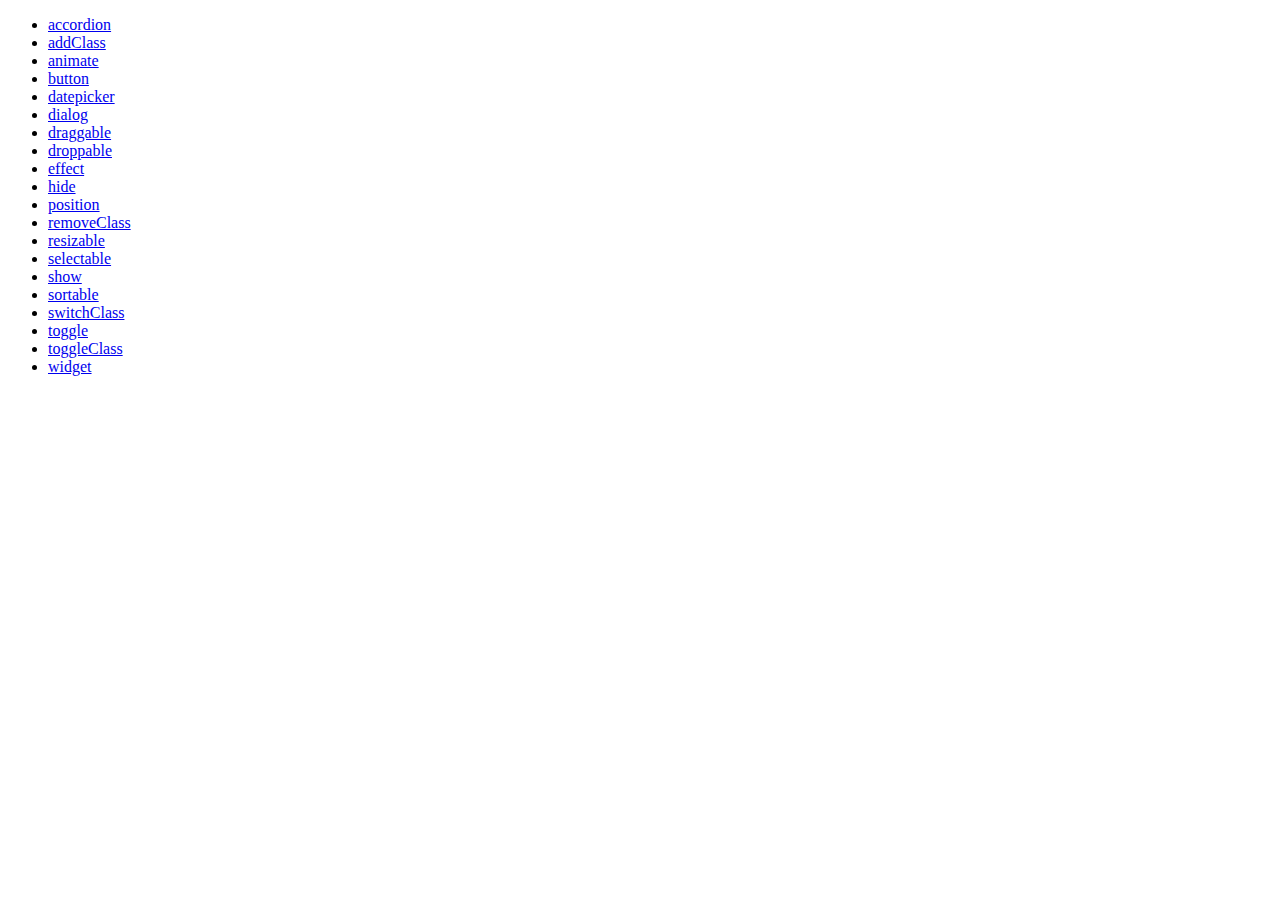
<file: sample/jquery-ui-1.9.2.custom/development-bundle/demos/index.html>
<!doctype html>
<html lang="en">
<head>
	<meta charset="utf-8">
	<title>jQuery UI Demos</title>
</head>
<body>

<ul>
	<li><a href="accordion/">accordion</a></li>
	<li><a href="addClass/">addClass</a></li>
	<li><a href="animate/">animate</a></li>
	<li><a href="button/">button</a></li>
	<li><a href="datepicker/">datepicker</a></li>
	<li><a href="dialog/">dialog</a></li>
	<li><a href="draggable/">draggable</a></li>
	<li><a href="droppable/">droppable</a></li>
	<li><a href="effect/">effect</a></li>
	<li><a href="hide/">hide</a></li>
	<li><a href="position/">position</a></li>
	<li><a href="removeClass/">removeClass</a></li>
	<li><a href="resizable/">resizable</a></li>
	<li><a href="selectable/">selectable</a></li>
	<li><a href="show/">show</a></li>
	<li><a href="sortable/">sortable</a></li>
	<li><a href="switchClass/">switchClass</a></li>
	<li><a href="toggle/">toggle</a></li>
	<li><a href="toggleClass/">toggleClass</a></li>
	<li><a href="widget/">widget</a></li>
</ul>

</body>
</html>
</file>
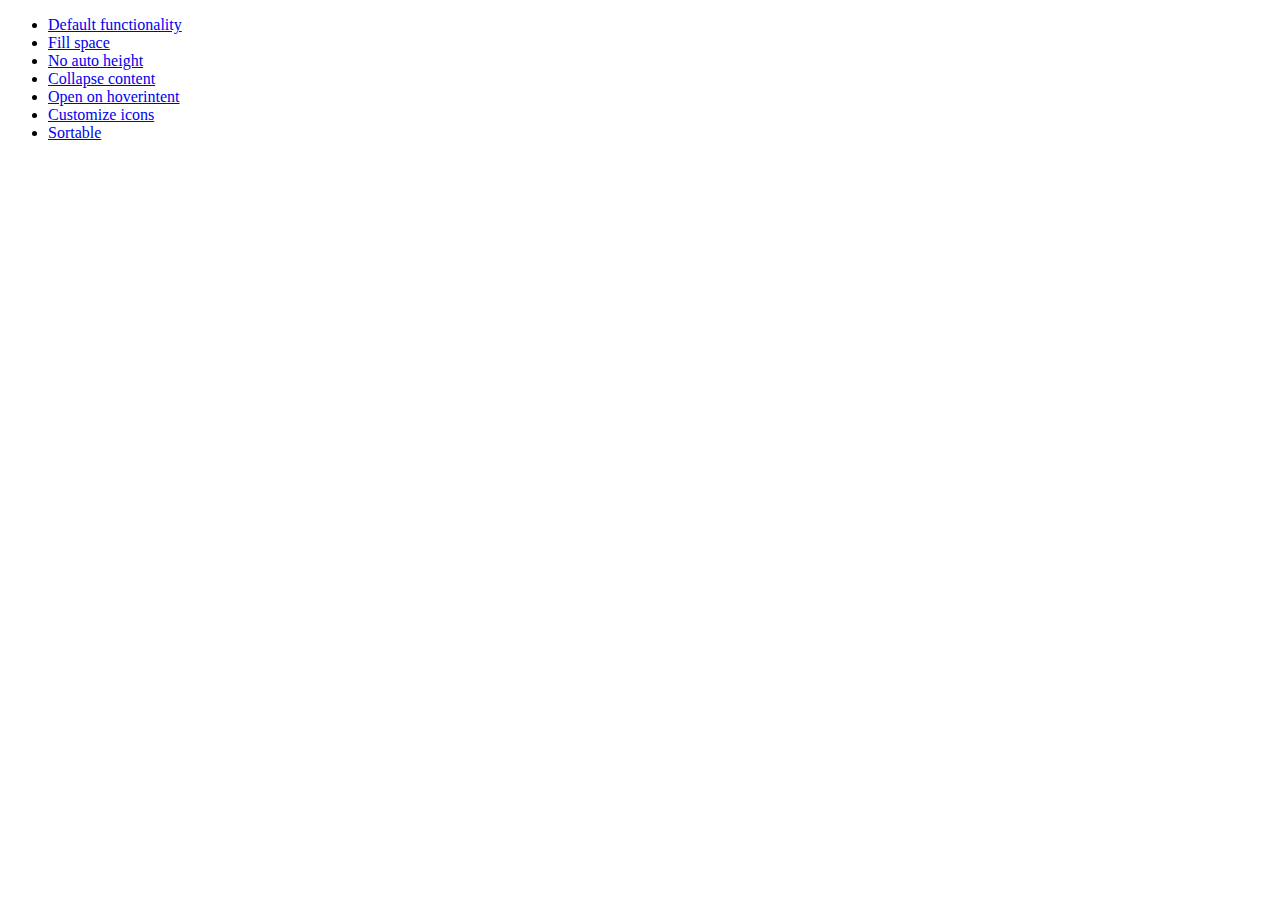
<file: sample/jquery-ui-1.9.2.custom/development-bundle/demos/accordion/index.html>
<!doctype html>
<html lang="en">
<head>
	<meta charset="utf-8">
	<title>jQuery UI Accordion Demos</title>
</head>
<body>

<ul>
	<li><a href="default.html">Default functionality</a></li>
	<li><a href="fillspace.html">Fill space</a></li>
	<li><a href="no-auto-height.html">No auto height</a></li>
	<li><a href="collapsible.html">Collapse content</a></li>
	<li><a href="hoverintent.html">Open on hoverintent</a></li>
	<li><a href="custom-icons.html">Customize icons</a></li>
	<li><a href="sortable.html">Sortable</a></li>
</ul>

</body>
</html>
</file>
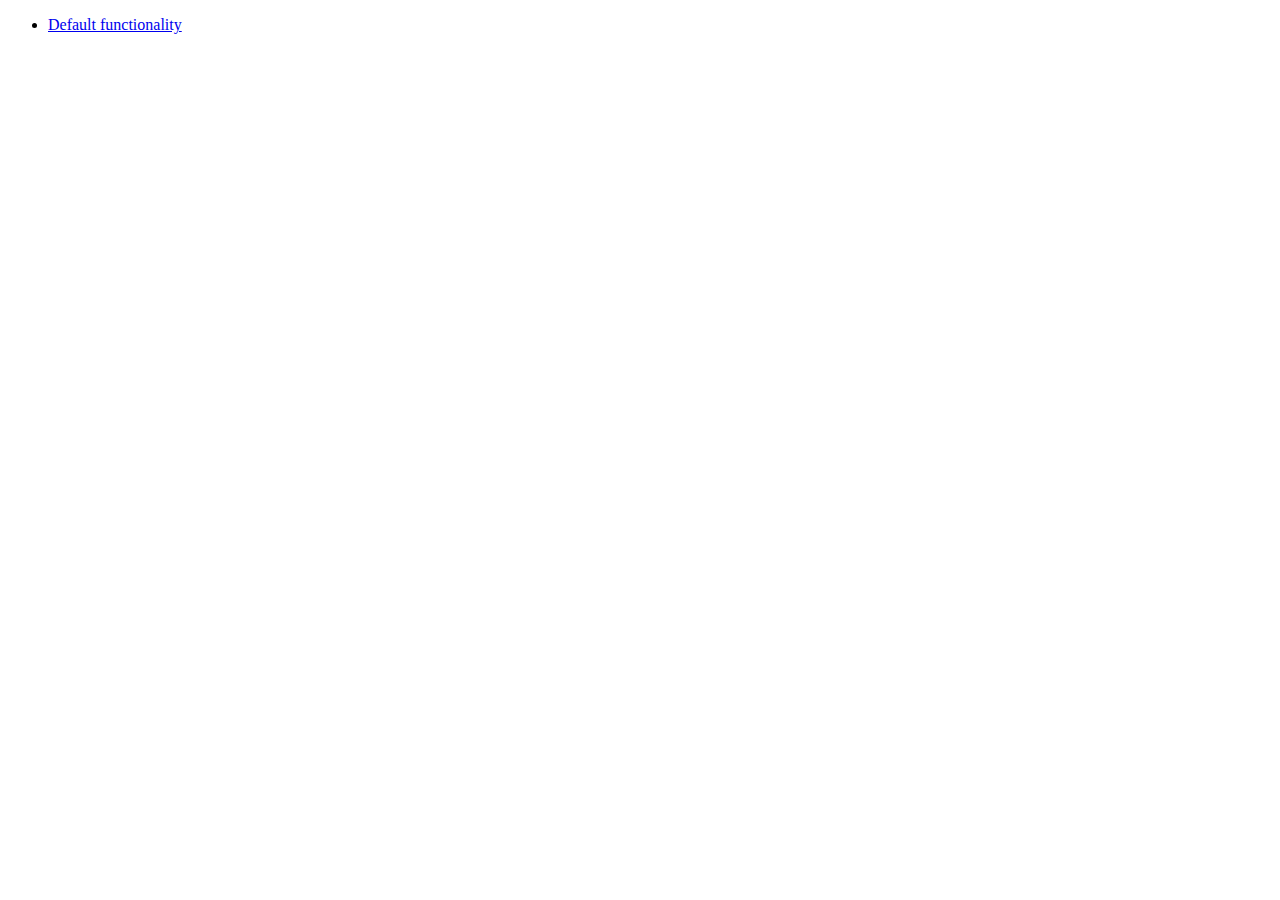
<file: sample/jquery-ui-1.9.2.custom/development-bundle/demos/addClass/index.html>
<!doctype html>
<html lang="en">
<head>
	<meta charset="utf-8">
	<title>jQuery UI Effects Demos</title>
</head>
<body>

<ul>
	<li><a href="default.html">Default functionality</a></li>
</ul>

</body>
</html>
</file>
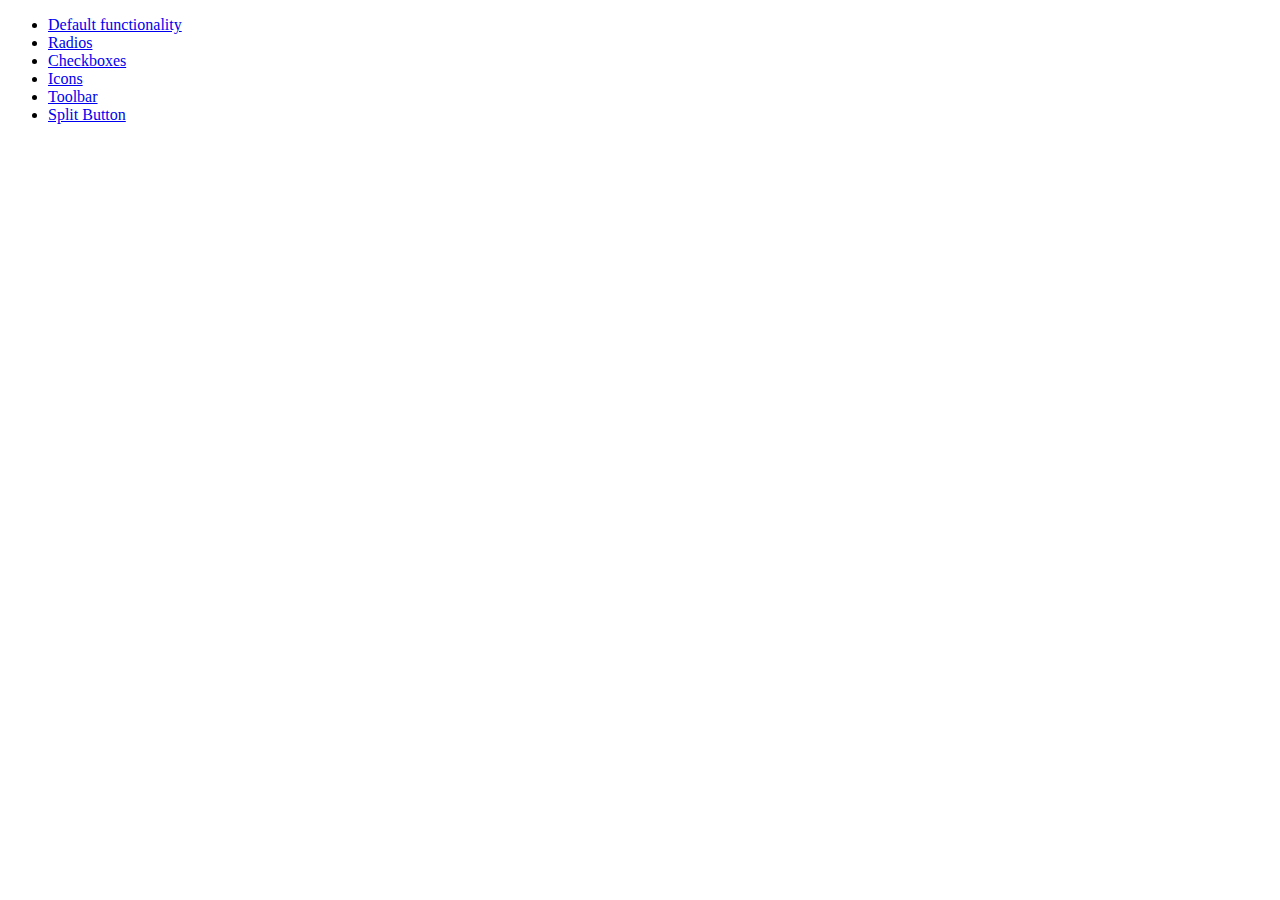
<file: sample/jquery-ui-1.9.2.custom/development-bundle/demos/button/index.html>
<!doctype html>
<html lang="en">
<head>
	<meta charset="utf-8">
	<title>jQuery UI Button Demos</title>
</head>
<body>

<ul>
	<li><a href="default.html">Default functionality</a></li>
	<li><a href="radio.html">Radios</a></li>
	<li><a href="checkbox.html">Checkboxes</a></li>
	<li><a href="icons.html">Icons</a></li>
	<li><a href="toolbar.html">Toolbar</a></li>
	<li><a href="splitbutton.html">Split Button</a></li>
</ul>

</body>
</html>
</file>
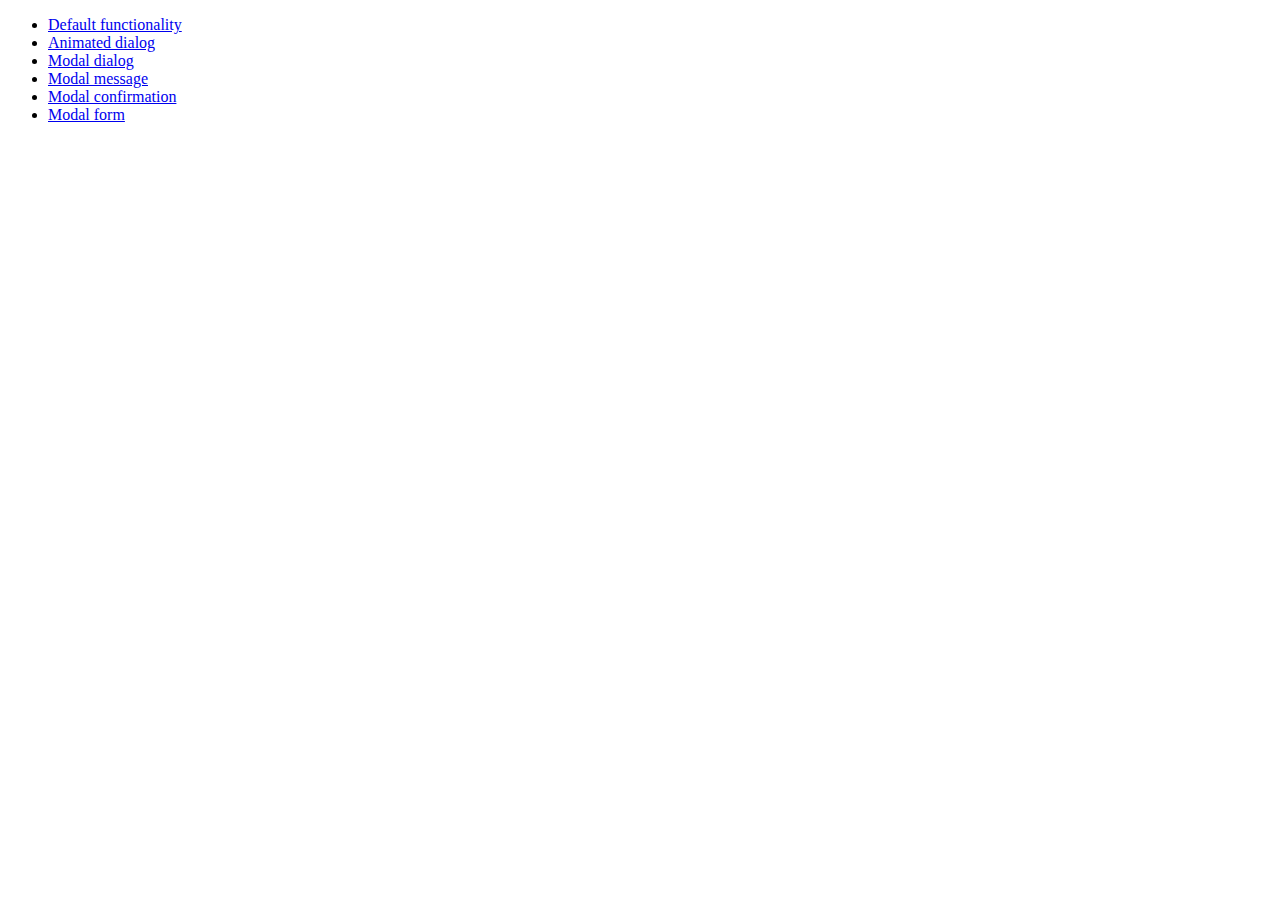
<file: sample/jquery-ui-1.9.2.custom/development-bundle/demos/dialog/index.html>
<!doctype html>
<html lang="en">
<head>
	<meta charset="utf-8">
	<title>jQuery UI Dialog Demos</title>
</head>
<body>

<ul>
	<li><a href="default.html">Default functionality</a></li>
	<li><a href="animated.html">Animated dialog</a></li>
	<li><a href="modal.html">Modal dialog</a></li>
	<li><a href="modal-message.html">Modal message</a></li>
	<li><a href="modal-confirmation.html">Modal confirmation</a></li>
	<li><a href="modal-form.html">Modal form</a></li>
</ul>

</body>
</html>
</file>
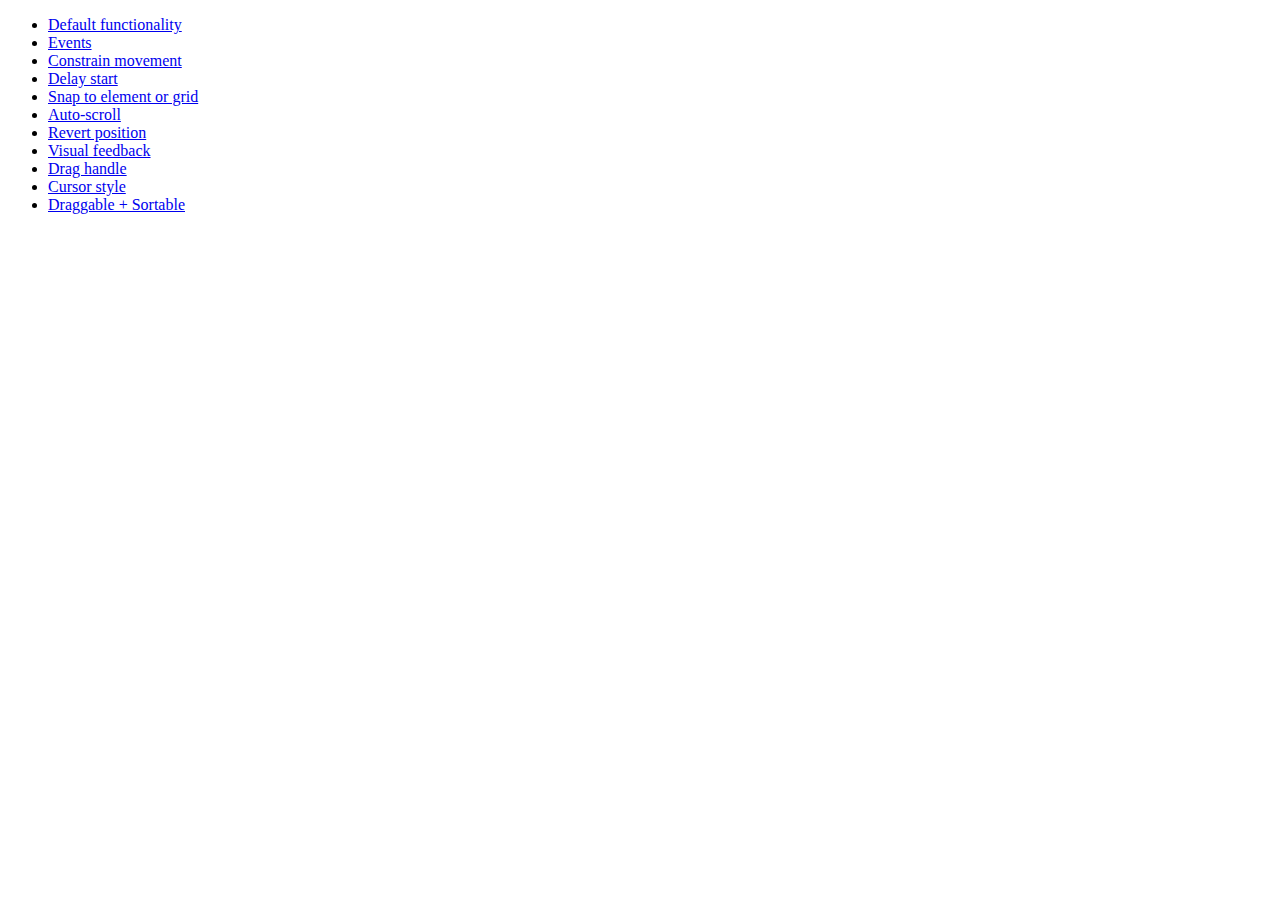
<file: sample/jquery-ui-1.9.2.custom/development-bundle/demos/draggable/index.html>
<!doctype html>
<html lang="en">
<head>
	<meta charset="utf-8">
	<title>jQuery UI Draggable Demos</title>
</head>
<body>

<ul>
	<li><a href="default.html">Default functionality</a></li>
	<li><a href="events.html">Events</a></li>
	<li><a href="constrain-movement.html">Constrain movement</a></li>
	<li><a href="delay-start.html">Delay start</a></li>
	<li><a href="snap-to.html">Snap to element or grid</a></li>
	<li><a href="scroll.html">Auto-scroll</a></li>
	<li><a href="revert.html">Revert position</a></li>
	<li><a href="visual-feedback.html">Visual feedback</a></li>
	<li><a href="handle.html">Drag handle</a></li>
	<li><a href="cursor-style.html">Cursor style</a></li>
	<li><a href="sortable.html">Draggable + Sortable</a></li>
</ul>

</body>
</html>
</file>
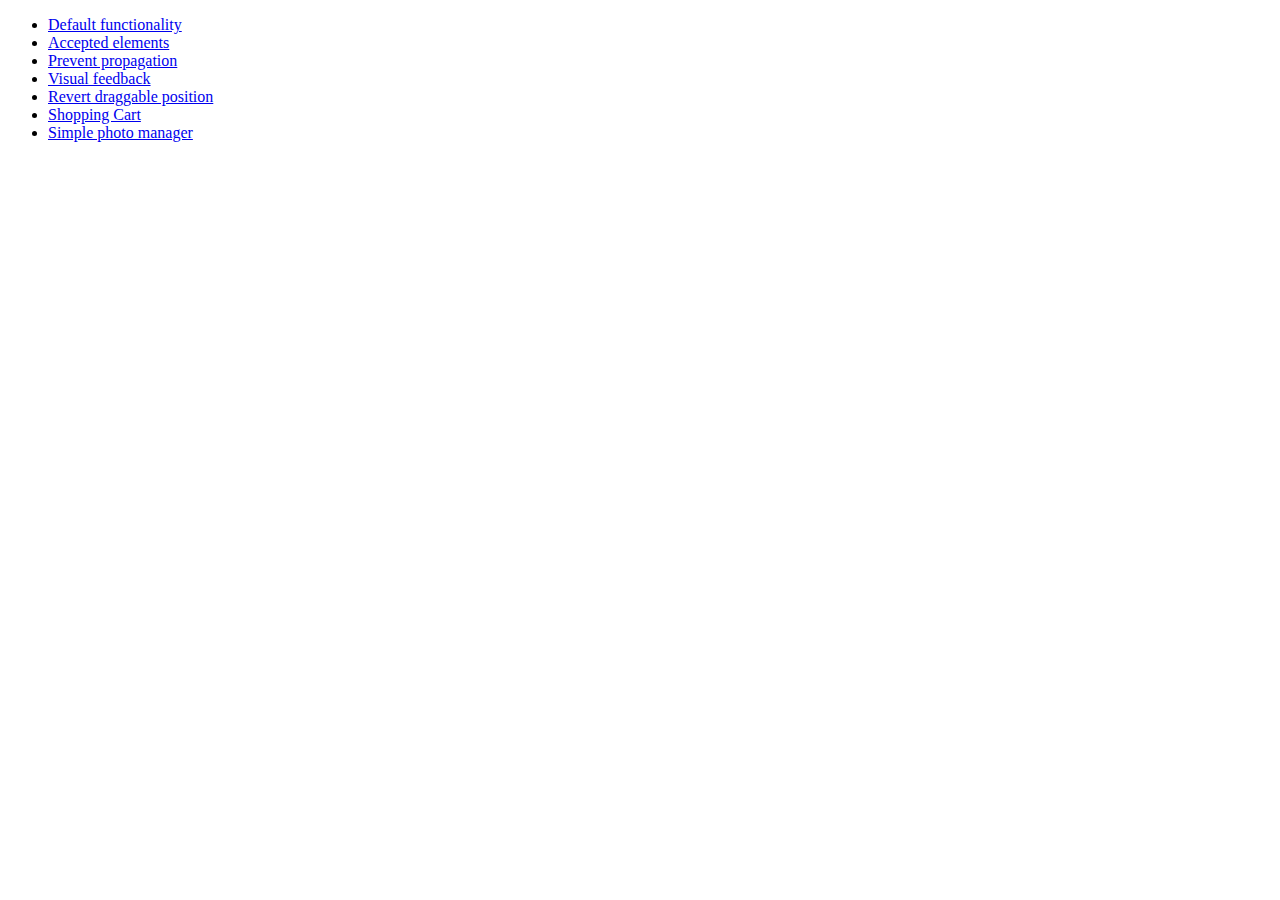
<file: sample/jquery-ui-1.9.2.custom/development-bundle/demos/droppable/index.html>
<!doctype html>
<html lang="en">
<head>
	<meta charset="utf-8">
	<title>jQuery UI Droppable Demos</title>
</head>
<body>

<ul>
	<li><a href="default.html">Default functionality</a></li>
	<li><a href="accepted-elements.html">Accepted elements</a></li>
	<li><a href="propagation.html">Prevent propagation</a></li>
	<li><a href="visual-feedback.html">Visual feedback</a></li>
	<li><a href="revert.html">Revert draggable position</a></li>
	<li><a href="shopping-cart.html">Shopping Cart</a></li>
	<li><a href="photo-manager.html">Simple photo manager</a></li>
</ul>

</body>
</html>
</file>
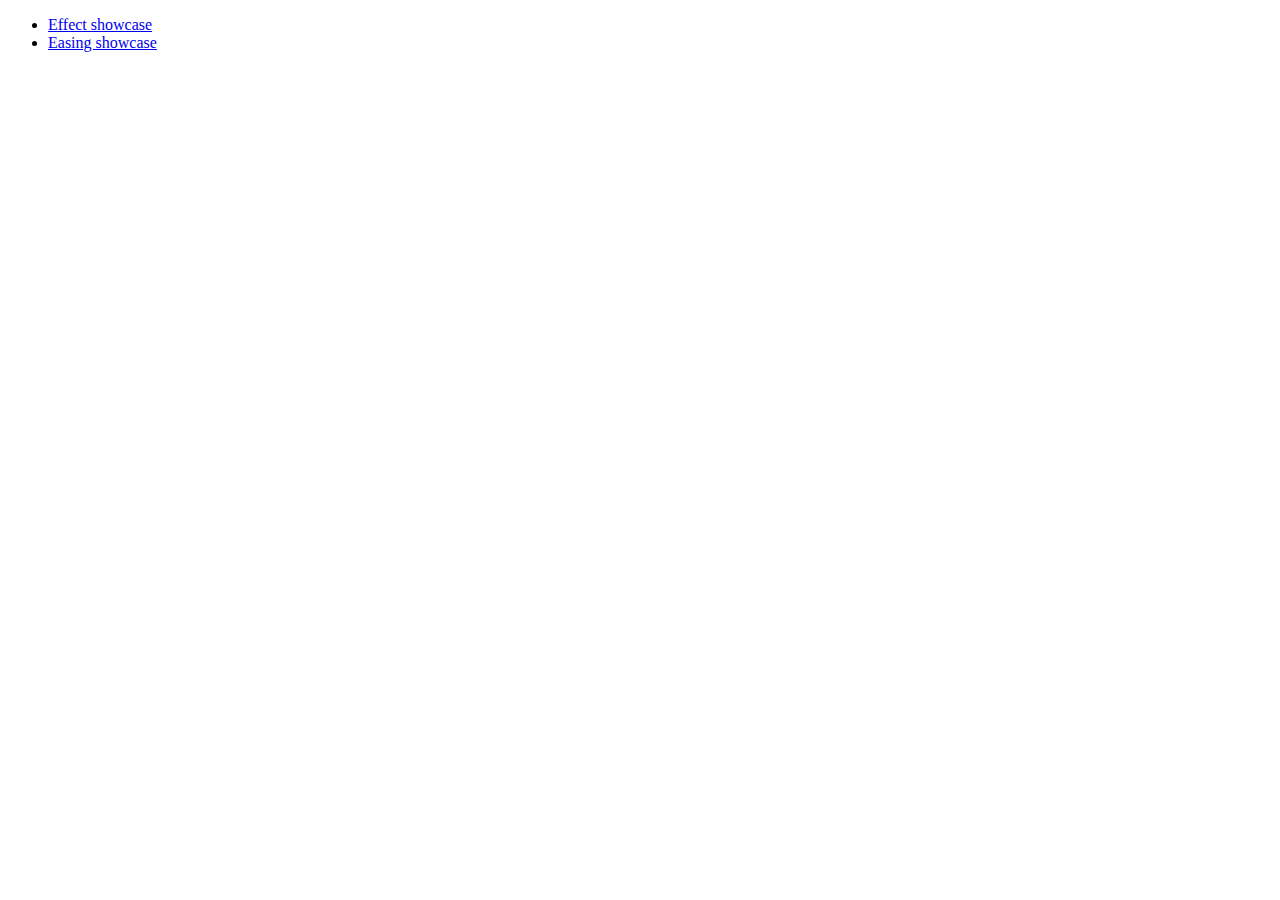
<file: sample/jquery-ui-1.9.2.custom/development-bundle/demos/effect/index.html>
<!doctype html>
<html lang="en">
<head>
	<meta charset="utf-8">
	<title>jQuery UI Effects Demos</title>
</head>
<body>

<ul>
	<li><a href="default.html">Effect showcase</a></li>
	<li><a href="easing.html">Easing showcase</a></li>
</ul>

</body>
</html>
</file>
<file: css/main.css>
/* GLOBAL STYLES
-------------------------------------------------- */
/* Padding below the footer and lighter body text */

body {
  padding-bottom: 00px;
  color: #5a5a5a;
	background-color: #f7f7f7;
}



/* CUSTOMIZE THE NAVBAR
-------------------------------------------------- */

/* Special class on .container surrounding .navbar, used for positioning it into place. */
.navbar-wrapper {
/*  position: absolute;*/
  top: 0;
  left: 0;
  right: 0;
  z-index: 20;
}

/* Flip around the padding for proper display in narrow viewports */
.navbar-wrapper .container {
  padding-left: 0;
  padding-right: 0;
}
.navbar-wrapper .navbar {
  padding-left: 15px;
  padding-right: 15px;
}
.navbar-top-inverse .navbar-nav.navbar-left:first-child, .navbar-top-inverse .navbar-nav.navbar-right:last-child {
	margin-left: 0;
	margin-right: 0;
}

/* CUSTOMIZE THE CAROUSEL
-------------------------------------------------- */

/* Carousel base class */
.carousel {
  height: 500px;
  margin-bottom: 60px;
}
/* Since positioning the image, we need to help out the caption */
.carousel-caption {
  z-index: 10;
}

/* Declare heights because of positioning of img element */
.carousel .item {
  height: 500px;
  background-color: #777;
}
.carousel-inner > .item > img {
  position: absolute;
  top: 0;
  left: 0;
  min-width: 100%;
  height: 500px;
}
.carousel-indicators {
	bottom: 30px;
}



/* MARKETING CONTENT
-------------------------------------------------- */

/* Pad the edges of the mobile views a bit */
.marketing {
  padding-left: 15px;
  padding-right: 15px;
}

/* Center align the text within the three columns below the carousel */
.marketing .col-lg-4 {
  text-align: center;
  margin-bottom: 20px;
}
.marketing h2 {
  font-weight: normal;
}
.marketing .col-lg-4 p {
  margin-left: 10px;
  margin-right: 10px;
}


/* Featurettes
------------------------- */
.featurette {
	background-color:#333333;
	color: #fff;
	padding: 15px;
}
/* Thin out the marketing headings */
.featurette-heading {
  font-weight: 300;
  line-height: 1;
  letter-spacing: -1px;
}



/* RESPONSIVE CSS
-------------------------------------------------- */

@media (min-width: 768px) {

  /* Remove the edge padding needed for mobile */
  .marketing {
    padding-left: 0;
    padding-right: 0;
  }

  /* Navbar positioning foo */
  .navbar-wrapper {
    margin-top: 0px;
  }
  .navbar-wrapper .container {
    padding-left:  15px;
    padding-right: 15px;
  }
  .navbar-wrapper .navbar {
    padding-left:  0;
    padding-right: 0;
  }

  /* The navbar becomes detached from the top, so we round the corners */
  .navbar-wrapper .navbar {
    border-radius: 4px;
  }

  /* Bump up size of carousel content */
  .carousel-caption p {
    margin-bottom: 20px;
    font-size: 21px;
    line-height: 1.4;
  }

  .featurette-heading {
    font-size: 50px;
  }
	
	.body-container {
		border-radius: 0px;
		border: 1px solid #a9a9a9;
		padding-left: 0px;
		padding-right: 0px;
		
		-moz-box-shadow:    0px 3px 10px 2px #d6d3d3;
		-webkit-box-shadow: 0px 3px 10px 2px #d6d3d3;
		box-shadow:         0px 3px 10px 2px #d6d3d3;
		
		margin-bottom: 0px;
	}
	.c-types > li {
		border-right: 1px solid #000000;
	}
	.c-types > li:first-child
	{ 
		border-left: 1px solid #000000;
	}
}
@media (min-width: 1048px) {
	.navbar-top-inverse .navbar-nav.navbar-left:first-child {
		margin-left: -15px;
	}
	.navbar-top-inverse .navbar-nav.navbar-right:last-child {
		margin-right: -15px;
	}
}
@media (min-width: 992px) {
  .featurette-heading {
/*    margin-top: 120px;*/
  }
}
.navbar-wrapper .navbar {
	margin-bottom: 0px;
}
.navbar-top-wrapper > .navbar > .container { height: 35px; }
.navbar-top-wrapper .navbar-brand { padding: 5px 15px; line-height: 40px; }
.navbar-top-wrapper .navbar-nav > li > a { line-height: 25px; padding: 5px 15px; }
.navbar-top-inverse {
	min-height: 35px;
	background-color: #f3f3f3;
  border: 0px;
	border-radius: 0px;
	border-bottom: 1px solid #a9a9a9;
	
	-moz-box-shadow:    0px 3px 10px 2px #d6d3d3;
  -webkit-box-shadow: 0px 3px 10px 2px #d6d3d3;
  box-shadow:         0px 3px 10px 2px #d6d3d3;
	
	margin-bottom: 0px;
}
.navbar-top-inverse .navbar-brand {
  color: #000;
}
.navbar-top-inverse .navbar-brand:hover,
.navbar-top-inverse .navbar-brand:focus {
  color: #000;
  background-color: transparent;
}
.navbar-top-inverse .navbar-text {
  color: #000;
}
.navbar-top-inverse .navbar-nav > li > a, a.navbar-brand {
  color: #000;
	font-size: 12px;
	font-weight: bold;
}
.navbar-top-inverse .navbar-nav > li > a:hover,
.navbar-top-inverse .navbar-nav > li > a:focus {
  color: #f3f3f3;
	background-color: #000;
}
.navbar-top-inverse .navbar-nav > .active > a,
.navbar-top-inverse .navbar-nav > .active > a:hover,
.navbar-top-inverse .navbar-nav > .active > a:focus {
  color: #fff;
  background-color: #080808;
}
.navbar-top-inverse .navbar-nav > .disabled > a,
.navbar-top-inverse .navbar-nav > .disabled > a:hover,
.navbar-top-inverse .navbar-nav > .disabled > a:focus {
  color: #444;
  background-color: transparent;
}
.navbar-top-inverse .navbar-toggle {
  border-color: #333;
}
.navbar-top-inverse .navbar-toggle:hover,
.navbar-top-inverse .navbar-toggle:focus {
  background-color: #333;
}
.navbar-top-inverse .navbar-toggle .icon-bar {
  background-color: #fff;
}
.navbar-top-inverse .navbar-collapse,
.navbar-top-inverse .navbar-form {
  border-color: #101010;
}
.navbar-top-inverse .navbar-nav > .open > a,
.navbar-top-inverse .navbar-nav > .open > a:hover,
.navbar-top-inverse .navbar-nav > .open > a:focus {
  color: #fff;
  background-color: #080808;
}
@media (max-width: 767px) {
  .navbar-top-inverse .navbar-nav .open .dropdown-menu > .dropdown-header {
    border-color: #080808;
  }
  .navbar-top-inverse .navbar-nav .open .dropdown-menu .divider {
    background-color: #080808;
  }
  .navbar-top-inverse .navbar-nav .open .dropdown-menu > li > a {
    color: #999;
  }
  .navbar-top-inverse .navbar-nav .open .dropdown-menu > li > a:hover,
  .navbar-top-inverse .navbar-nav .open .dropdown-menu > li > a:focus {
    color: #fff;
    background-color: transparent;
  }
  .navbar-top-inverse .navbar-nav .open .dropdown-menu > .active > a,
  .navbar-top-inverse .navbar-nav .open .dropdown-menu > .active > a:hover,
  .navbar-top-inverse .navbar-nav .open .dropdown-menu > .active > a:focus {
    color: #fff;
    background-color: #080808;
  }
  .navbar-top-inverse .navbar-nav .open .dropdown-menu > .disabled > a,
  .navbar-top-inverse .navbar-nav .open .dropdown-menu > .disabled > a:hover,
  .navbar-top-inverse .navbar-nav .open .dropdown-menu > .disabled > a:focus {
    color: #444;
    background-color: transparent;
  }
	.navbar-nav {
		margin: 0;
	}
	.navbar-top-collapse {
		background-color: #F3F3F3;
		border-bottom: #000000 1px solid;
	}
}
.navbar-top-inverse .navbar-link {
  color: #999;
}
.navbar-top-inverse .navbar-link:hover {
  color: #fff;
}
.navbar-top-inverse .container {
	padding-left: 0;
	padding-right: 0;
}
.navbar-top-collapse {
	padding-left: 0;
	padding-right: 0;
	z-index: 9999;
}
.logo-container {
	position:absolute;
	z-index: 999;
	padding-top: 20px;
	padding-left: 20px;

}
.logo > a {
	color: #fff;
}

button.navbar-toggle {
	background-color: #000;
}
span.icon-bar {
	background-color: #fff;
}
.container > .navbar-header, .container-fluid > .navbar-header, .container > .navbar-collapse, .container-fluid > .navbar-collapse {
	margin-left: 0;
	margin-right: 0;
}

.carousel-footer-text {
	bottom: 0px;
	list-style: none outside none;
	padding-left: 0;
	position: absolute;
	text-align: center;
	width: 100%;
	z-index: 15;
	color: #FFFFFF;
	text-align: center;
	font-weight: bold;
	font-size: 16px;
	padding: 6px;
	background-color: rgba(0, 0, 0, 0.5);
}
.carousel-footer-text a {
	color: #67b4d2;
	text-decoration: none;
}
.carousel-footer-text a:hover, .carousel-footer-text a:focus {
	color: #04882c;
	text-decoration: none;
}
.search-btn-group {
	margin-top: 10px;
}
.search-btn {
	font-size: 22px;
	background-color: #b22520;
	color: #fff;
	background-image: linear-gradient(to bottom, #e75a53 0%, #b22520 100%);
	background-repeat: repeat-x;
	border-color: #CCCCCC;
	text-shadow: 0 1px 0 #FFFFFF;
}
.bottom-most-footer {
	background-color:#777;
	color:#FFFFFF;
	font-size:11px;
}
p.copyright {
	margin: 0;
	padding-top: 3px;
	padding-bottom: 3px;
	padding-right: 15px;
	padding-left: 15px;
}
.footer-title {
	font-size: 14px;
	color: #333333;
}
.footer-nav {
	font-size: 12px;
}
.footer-nav > li, .footer-nav > li > a {
	padding: 2px 0px;
	font-size: 12px;
	color: #333333;
}
.footer-nav .nav-divider {
	margin: 0;
}
.big-menu-img {
	max-height: 180px;
	max-width: 180px;
}
.panel-title i {
	color: #FFFFFF;
	font-weight: bold;
	float:right;
	cursor: pointer;
}
.widgets-cols {
	min-height: 100px;
}

.portlet-placeholder {
	display: block;
	width: 100%;
	min-height: 200px;
	background-color:#0066CC;
}
.ui-corner-all {
}
.widgets-cols .panel-body {
	padding: 0px;
}
.widgets-cols .panel-body .panel-content, .widgets-cols .panel-body .tab-content {
	padding: 15px;
	background-color:#FFFFFF;
	width:100%;
	height:200px;
	overflow-y: scroll;
	position:relative;
}
.widgets-cols .nav-tabs > li > a {
	font-size: 12px;
	padding: 10px 5px;
}
.s-news {
	display: block;
	margin-bottom: 10px;
}
.s-title {
	font-size: 16px;
	font-weight: bold;
	margin-bottom: 0px;
	color:#000000;
}
.s-intro, .s-intro a, .s-intro a:visited, .s-intro a:focus {
	font-size: 10px;
	font-weight: bold;
	margin-bottom: 2px;
	color:#666666;
}
.s-story {
	font-size: 12px;
	color:#000000;
	text-align:justify;
}
.image-heading {
	text-align: center;
	font-size: 16px;
	font-weight: bold;
	margin-bottom: 10px;
	margin-top: 5px;
}
</file>
